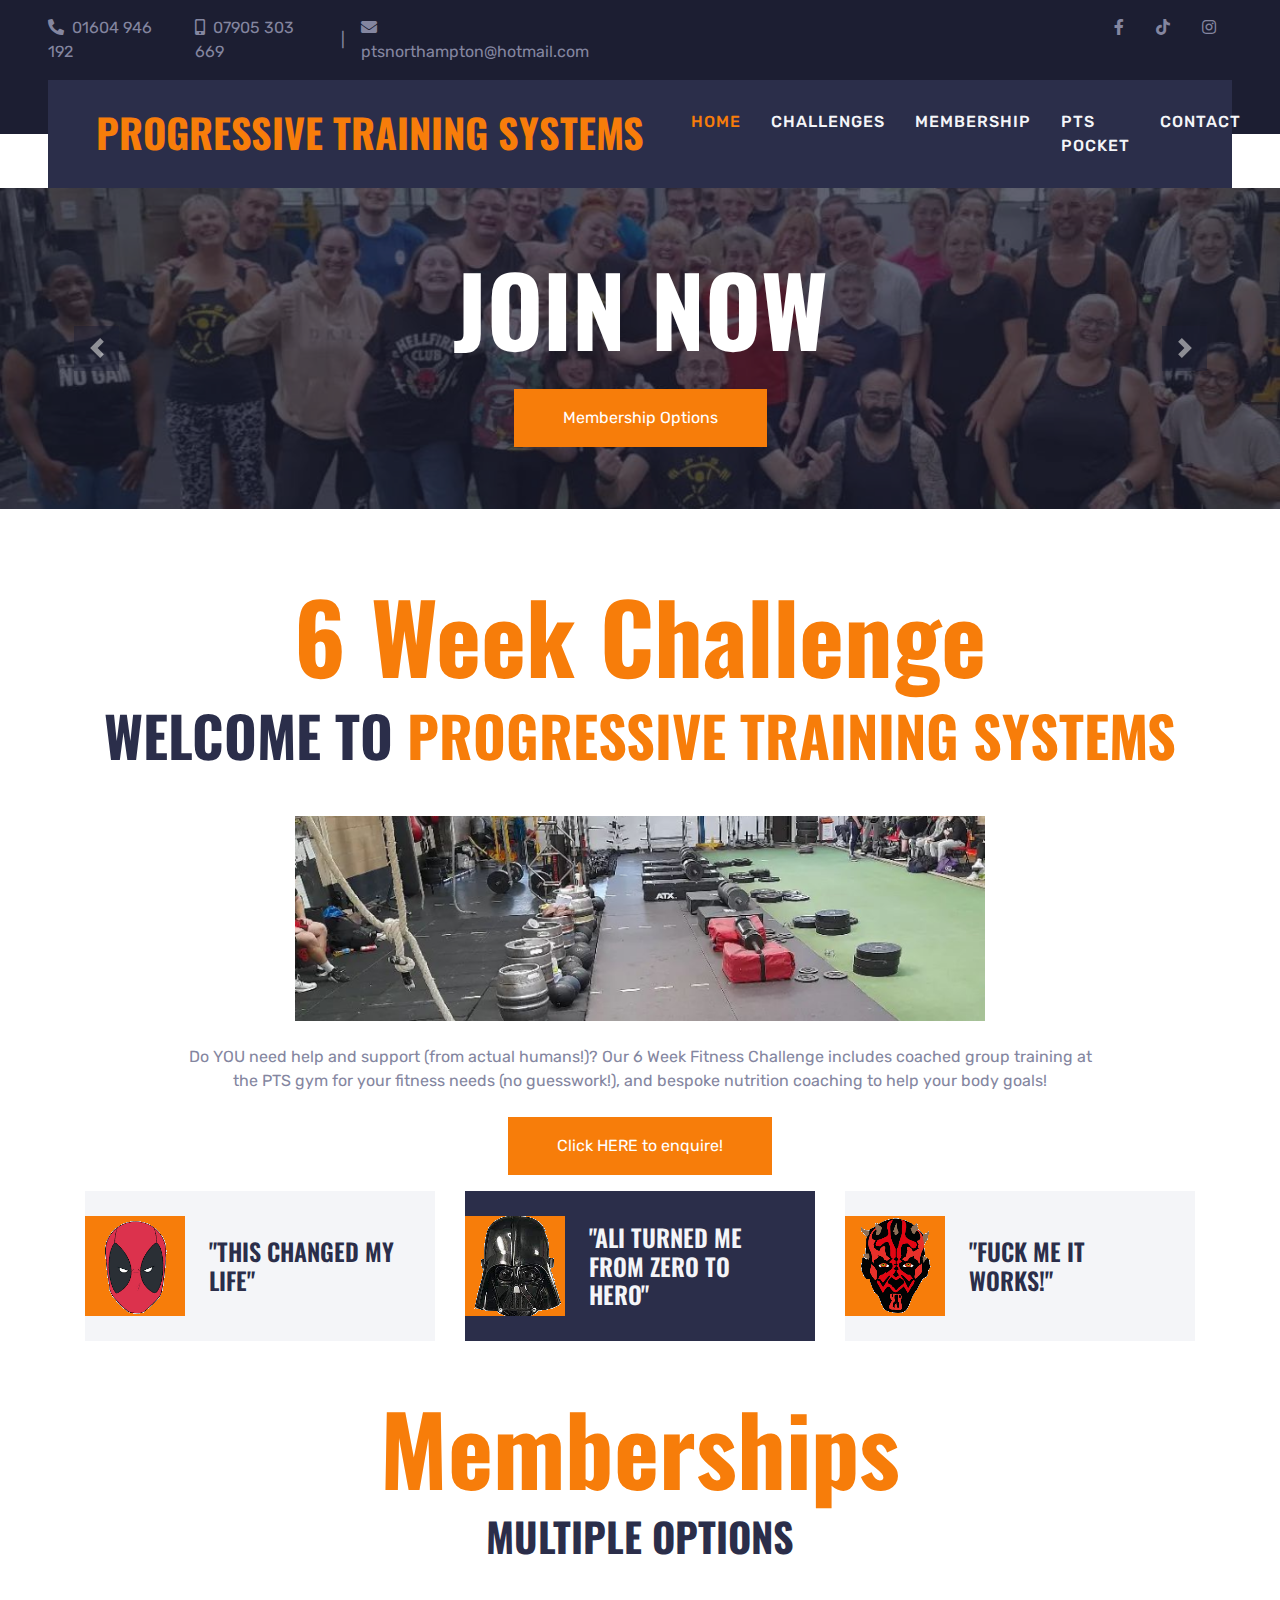
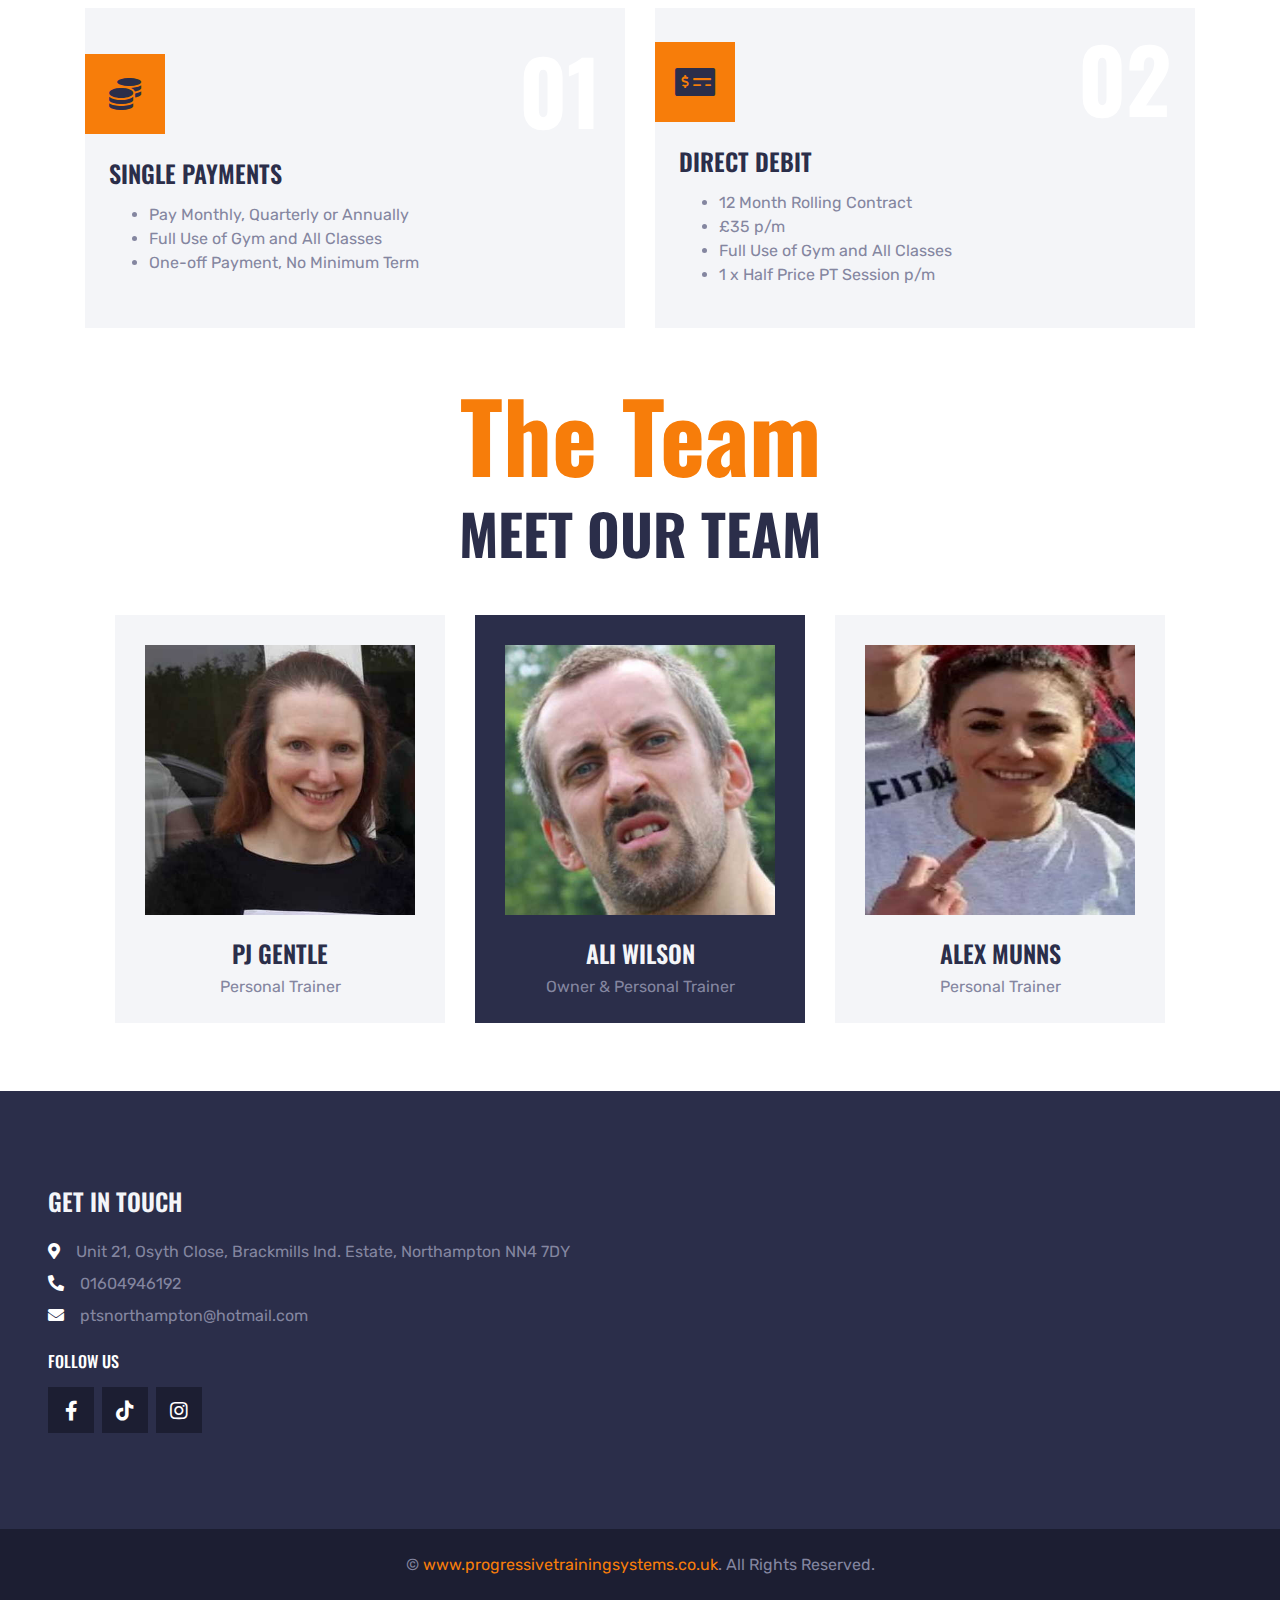
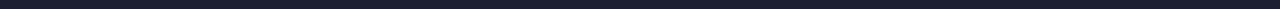
<file: PTS/index.html>
<!DOCTYPE html>
<html lang="en">

<head>
    <meta charset="utf-8">
    <title>PTS - Progressive Training Systems</title>
    <meta content="width=device-width, initial-scale=1.0" name="viewport">
    <meta content="PTS Progressive Training Systems" name="keywords">

    <!-- Favicon -->
    <link href="img/favicon.ico" rel="icon">

    <!-- Google Web Fonts -->
    <link rel="preconnect" href="https://fonts.gstatic.com">
    <link href="https://fonts.googleapis.com/css2?family=Oswald:wght@400;500;600;700&family=Rubik&display=swap" rel="stylesheet"> 

    <!-- Font Awesome -->
    <link href="https://cdnjs.cloudflare.com/ajax/libs/font-awesome/5.15.0/css/all.min.css" rel="stylesheet">

    <!-- Libraries Stylesheet -->
    <link href="lib/owlcarousel/assets/owl.carousel.min.css" rel="stylesheet">
    <link href="lib/tempusdominus/css/tempusdominus-bootstrap-4.min.css" rel="stylesheet" />

    <!-- Customized Bootstrap Stylesheet -->
    <link href="css/bootstrap.min.css" rel="stylesheet">

    <!-- Template Stylesheet -->
    <link href="css/style.css" rel="stylesheet">
</head>

<body>

    <!--DONE-->
    <!-- Topbar Start -->
    <div class="container-fluid bg-dark py-3 px-lg-5 d-none d-lg-block">
        <div class="row">
            <div class="col-md-6 text-center text-lg-left mb-2 mb-lg-0">
                <div class="d-inline-flex align-items-center">
                    <a class="text-body pr-3" href=""><i class="fa fa-phone-alt mr-2"></i>01604 946 192</a>
                    <a class="text-body pr-3" href=""><i class="fa fa-mobile-alt mr-2"></i>07905 303 669</a>
                    <span class="text-body">|</span>
                    <a class="text-body px-3" href=""><i class="fa fa-envelope mr-2"></i>ptsnorthampton@hotmail.com </a>
                </div>
            </div>
            <div class="col-md-6 text-center text-lg-right">
                <div class="d-inline-flex align-items-center">
                    <a class="text-body px-3" target="_blank" href="https://www.facebook.com/ProgressiveTrainingSystems">
                        <i class="fab fa-facebook-f"></i>
                    </a>
                    <!--<a class="text-body px-3" href="">
                        <i class="fab fa-twitter"></i>
                    </a>-->
                    <a class="text-body px-3" target="_blank" href="https://www.tiktok.com/@pts_gym_northampton">
                        <i class="fab fa-tiktok"></i>
                    </a>
                    <a class="text-body px-3"  target="_blank" href="https://www.instagram.com/ptsnorthampton">
                        <i class="fab fa-instagram"></i>
                    </a>
                    <!--<a class="text-body pl-3" href="">
                        <i class="fab fa-youtube"></i>
                    </a>-->
                </div>
            </div>
        </div>
    </div>
    <!-- Topbar End -->

    <!--DONE-->
    <!-- Navbar Start -->
    <div class="container-fluid position-relative nav-bar p-0">
        <div class="position-relative px-lg-5" style="z-index: 9;">
            <nav class="navbar navbar-expand-lg bg-secondary navbar-dark py-3 py-lg-0 pl-3 pl-lg-5">
                <a href="" class="navbar-brand">
                    <h1 class="text-uppercase text-primary mb-1">PROGRESSIVE TRAINING SYSTEMS</h1>
                </a>
                <button type="button" class="navbar-toggler" data-toggle="collapse" data-target="#navbarCollapse">
                    <span class="navbar-toggler-icon"></span>
                </button>
                <div class="collapse navbar-collapse justify-content-between px-3" id="navbarCollapse">
                    <div class="navbar-nav ml-auto py-0">
                        <a href="index.html" class="nav-item nav-link active">Home</a>
                        <a href="challenges.html" class="nav item nav-link">Challenges</a>
                        <a href="membership.html" class="nav-item nav-link">Membership</a>
                        <a href="ptspocket.html" class="nav-item nav-link">PTS Pocket</a>
                        <a href="contact.html" class="nav-item nav-link">Contact</a>
                    </div>
                </div>
            </nav>
        </div>
    </div>
    <!-- Navbar End -->

    <!--DONE-->
    <!-- Upper Carousel Start -->
    <div class="container-fluid p-0" style="margin-bottom: 60px;">
        <div id="header-carousel" class="carousel slide" data-ride="carousel">
            <div class="carousel-inner">
                <div class="carousel-item active">
                    <img class="w-100" src="img/carousel-1.jpg" alt="Image">
                    <div class="carousel-caption d-flex flex-column align-items-center justify-content-center">
                        <div class="p-3" style="max-width: 900px;">
                            <h1 class="display-1 text-white text-uppercase mb-md-3">Join Now</h1>
                            <a href="membership.html" class="btn btn-primary py-md-3 px-md-5 mt-2">Membership Options</a>
                        </div>
                    </div>
                </div>
                <div class="carousel-item">
                    <img class="w-100" src="img/carousel-2.jpg" alt="Image">
                    <div class="carousel-caption d-flex flex-column align-items-center justify-content-center">
                        <div class="p-3" style="max-width: 900px;">
                            <h1 class="display-1 text-white text-uppercase mb-md-3">Join Now</h1>
                            <a href="membership.html" class="btn btn-primary py-md-3 px-md-5 mt-2">Membership Options</a>
                        </div>
                    </div>
                </div>
            </div>
            <a class="carousel-control-prev" href="#header-carousel" data-slide="prev">
                <div class="btn btn-dark" style="width: 45px; height: 45px;">
                    <span class="carousel-control-prev-icon mb-n2"></span>
                </div>
            </a>
            <a class="carousel-control-next" href="#header-carousel" data-slide="next">
                <div class="btn btn-dark" style="width: 45px; height: 45px;">
                    <span class="carousel-control-next-icon mb-n2"></span>
                </div>
            </a>
        </div>
    </div>
    <!-- Carousel End -->

    <!--DONE-->
    <!-- 6 Week Challenge Overview Start -->
    <div class="container-fluid py-1">
        <div class="container pt-1 pb-1">
            <h1 class="display-1 text-primary text-center">6 Week Challenge</h1>
            <h1 class="display-4 text-uppercase text-center mb-5">Welcome To <span class="text-primary">Progressive Training Systems</span></h1>
            <div class="row justify-content-center">
                <div class="col-lg-10 text-center">
                    <img class="w-75 mb-4" src="img/about.png" alt="">
                    <p>Do YOU need help and support (from actual humans!)? Our 6 Week Fitness Challenge includes coached group training at the PTS gym for your fitness needs (no guesswork!), and bespoke nutrition coaching to help your body goals!</p>
                    <a href="#" class="btn btn-primary py-md-3 px-md-5 mt-2">Click HERE to enquire!</a>
                </div>
            </div>
            <div class="row mt-3">
                <div class="col-lg-4 mb-2">
                    <div class="d-flex align-items-center bg-light p-4 mb-4" style="height: 150px;">
                        <div class="d-flex align-items-center justify-content-center flex-shrink-0 bg-primary ml-n4 mr-4" style="width: 100px; height: 100px;">
                            <img class="fa fa-2x" src="img/challenge-test-2.png" alt="">
                        </div>
                        <h4 class="text-uppercase m-0">"This changed my life"</h4>
                    </div>
                </div>
                <div class="col-lg-4 mb-2">
                    <div class="d-flex align-items-center bg-secondary p-4 mb-4" style="height: 150px;">
                        <div class="d-flex align-items-center justify-content-center flex-shrink-0 bg-primary ml-n4 mr-4" style="width: 100px; height: 100px;">
                            <img class="fa fa-2x" src="img/challenge-test-3.png" alt="">
                        </div>
                        <h4 class="text-light text-uppercase m-0">"Ali turned me from zero to hero"</h4>
                    </div>
                </div>
                <div class="col-lg-4 mb-2">
                    <div class="d-flex align-items-center bg-light p-4 mb-4" style="height: 150px;">
                        <div class="d-flex align-items-center justify-content-center flex-shrink-0 bg-primary ml-n4 mr-4" style="width: 100px; height: 100px;">
                            <!--<i class="fa fa-2x fa-map-marker-alt text-secondary"></i>-->
                            <img class="fa fa-2x" src="img/challenge-test-1.png" alt="">
                        </div>
                        <h4 class="text-uppercase m-0">"Fuck me it works!"</h4>
                    </div>
                </div>
            </div>
        </div>
    </div>
    <!-- 6 Week Challenge Overview End -->
    
  <!--DONE-->
    <!-- Membership Overview Start -->
    <div class="container-fluid py-1">
        <div class="container pt-1 pb-1">
            <h1 class="display-1 text-primary text-center">Memberships</h1>
            <h1 class="display-6 text-uppercase text-center mb-5">Multiple Options</h1>
            
            <div class="row">
                <div class="col-lg-6 col-md-6 mb-2">
                    <div class="service-item d-flex flex-column justify-content-center px-4 mb-4">
                        <div class="d-flex align-items-center justify-content-between mb-3">
                            <div class="d-flex align-items-center justify-content-center bg-primary ml-n4" style="width: 80px; height: 80px;">
                                <i class="fa fa-2x fa-coins text-secondary"></i>
                            </div>
                            <h1 class="display-2 text-white mt-n2 m-0">01</h1>
                        </div>
                        <h4 class="text-uppercase mb-3">Single Payments</h4>
                        <ul>
                            <li class="m-0">Pay Monthly, Quarterly or Annually</li>
                            <li class="m-0">Full Use of Gym and All Classes</li>
                            <li class="m-0">One-off Payment, No Minimum Term</li>
                        </ul>
                    </div>
                </div>
                <div class="col-lg-6 col-md-6 mb-2">
                    <div class="service-item d-flex flex-column justify-content-center px-4 mb-4">
                        <div class="d-flex align-items-center justify-content-between mb-3">
                            <div class="d-flex align-items-center justify-content-center bg-primary ml-n4" style="width: 80px; height: 80px;">
                                <i class="fa fa-2x fa-money-check-alt text-secondary"></i>
                            </div>
                            <h1 class="display-2 text-white mt-n2 m-0">02</h1>
                        </div>
                        <h4 class="text-uppercase mb-3">Direct Debit</h4>
                        <ul>
                            <li class="m-0">12 Month Rolling Contract</li>
                            <li class="m-0">£35 p/m</li>
                            <li class="m-0">Full Use of Gym and All Classes</li>
                            <li class="m-0">1 x Half Price PT Session p/m</li>
                        </ul>
                    </div>
                </div>
            </div>
        </div>
    </div>
    <!-- Membership Overview End -->

    <!--DONE-->
    <!-- Team Overview Start -->
    <div class="container-fluid py-1">
        <div class="container py-1">
            <h1 class="display-1 text-primary text-center">The Team</h1>
            <h1 class="display-4 text-uppercase text-center mb-5">Meet Our Team</h1>
            <div class="owl-carousel team-carousel position-relative" style="padding: 0 30px;">
                <div class="team-item">
                    <img class="img-fluid w-100" src="img/team-1.jpg" alt="">
                    <div class="position-relative py-4">
                        <h4 class="text-uppercase">Ali Wilson</h4>
                        <p class="m-0">Owner & Personal Trainer </p>
                        <div class="team-social position-absolute w-100 h-100 d-flex align-items-center justify-content-center">
                            <a class="btn btn-lg btn-primary btn-lg-square mx-1" href="#"><i class="fab fa-twitter"></i></a>
                            <a class="btn btn-lg btn-primary btn-lg-square mx-1" href="#"><i class="fab fa-facebook-f"></i></a>
                            <a class="btn btn-lg btn-primary btn-lg-square mx-1" href="#"><i class="fab fa-linkedin-in"></i></a>
                        </div>
                    </div>
                </div>
                <div class="team-item">
                    <img class="img-fluid w-100" src="img/team-2.jpg" alt="">
                    <div class="position-relative py-4">
                        <h4 class="text-uppercase">Alex Munns</h4>
                        <p class="m-0">Personal Trainer</p>
                        <div class="team-social position-absolute w-100 h-100 d-flex align-items-center justify-content-center">
                            <a class="btn btn-lg btn-primary btn-lg-square mx-1" href="#"><i class="fab fa-twitter"></i></a>
                            <a class="btn btn-lg btn-primary btn-lg-square mx-1" href="#"><i class="fab fa-facebook-f"></i></a>
                            <a class="btn btn-lg btn-primary btn-lg-square mx-1" href="#"><i class="fab fa-linkedin-in"></i></a>
                        </div>
                    </div>
                </div>
                <div class="team-item">
                    <img class="img-fluid w-100" src="img/team-3.jpg" alt="">
                    <div class="position-relative py-4">
                        <h4 class="text-uppercase">PJ Gentle</h4>
                        <p class="m-0">Personal Trainer</p>
                        <div class="team-social position-absolute w-100 h-100 d-flex align-items-center justify-content-center">
                            <a class="btn btn-lg btn-primary btn-lg-square mx-1" href="#"><i class="fab fa-twitter"></i></a>
                            <a class="btn btn-lg btn-primary btn-lg-square mx-1" href="#"><i class="fab fa-facebook-f"></i></a>
                            <a class="btn btn-lg btn-primary btn-lg-square mx-1" href="#"><i class="fab fa-linkedin-in"></i></a>
                        </div>
                    </div>
                </div>
            </div>
        </div>
    </div>
    <!-- Team Overview End -->


    <!-- Footer Start -->
    <div class="container-fluid bg-secondary py-5 px-sm-3 px-md-5" style="margin-top: 60px;">
        <div class="row pt-5">
            <div class="col-lg-6 col-md-6 mb-5">
                <h4 class="text-uppercase text-light mb-4">Get In Touch</h4>
                <p class="mb-2"><i class="fa fa-map-marker-alt text-white mr-3"></i>Unit 21, Osyth Close, Brackmills Ind. Estate, Northampton NN4 7DY</p>
                <p class="mb-2"><i class="fa fa-phone-alt text-white mr-3"></i>01604946192</p>
                <p><i class="fa fa-envelope text-white mr-3"></i>ptsnorthampton@hotmail.com</p>
                <h6 class="text-uppercase text-white py-2">Follow Us</h6>
                <div class="d-flex justify-content-start">
                    <a class="btn btn-lg btn-dark btn-lg-square mr-2" target="_blank" href="https://www.facebook.com/ProgressiveTrainingSystems"><i class="fab fa-facebook-f"></i></a>
                    <a class="btn btn-lg btn-dark btn-lg-square mr-2" target="_blank" href="https://www.tiktok.com/@pts_gym_northampton"><i class="fab fa-tiktok"></i></a>
                    <a class="btn btn-lg btn-dark btn-lg-square" target="_blank" href="https://www.instagram.com/ptsnorthampton"><i class="fab fa-instagram"></i></a>
                </div>
            </div>
        </div>
    </div>
    <div class="container-fluid bg-dark py-4 px-sm-3 px-md-5">
        <p class="mb-2 text-center text-body">&copy; <a href="#">www.progressivetrainingsystems.co.uk</a>. All Rights Reserved.</p>
    </div>
    <!-- Footer End -->

    <!-- Back to Top -->
    <a href="#" class="btn btn-lg btn-primary btn-lg-square back-to-top"><i class="fa fa-angle-double-up"></i></a>

    <!-- JavaScript Libraries -->
    <script src="https://code.jquery.com/jquery-3.4.1.min.js"></script>
    <script src="https://stackpath.bootstrapcdn.com/bootstrap/4.4.1/js/bootstrap.bundle.min.js"></script>
    <script src="lib/easing/easing.min.js"></script>
    <script src="lib/waypoints/waypoints.min.js"></script>
    <script src="lib/owlcarousel/owl.carousel.min.js"></script>
    <script src="lib/tempusdominus/js/moment.min.js"></script>
    <script src="lib/tempusdominus/js/moment-timezone.min.js"></script>
    <script src="lib/tempusdominus/js/tempusdominus-bootstrap-4.min.js"></script>

    <!-- Template Javascript -->
    <script src="js/main.js"></script>
</body>

</html>
</file>
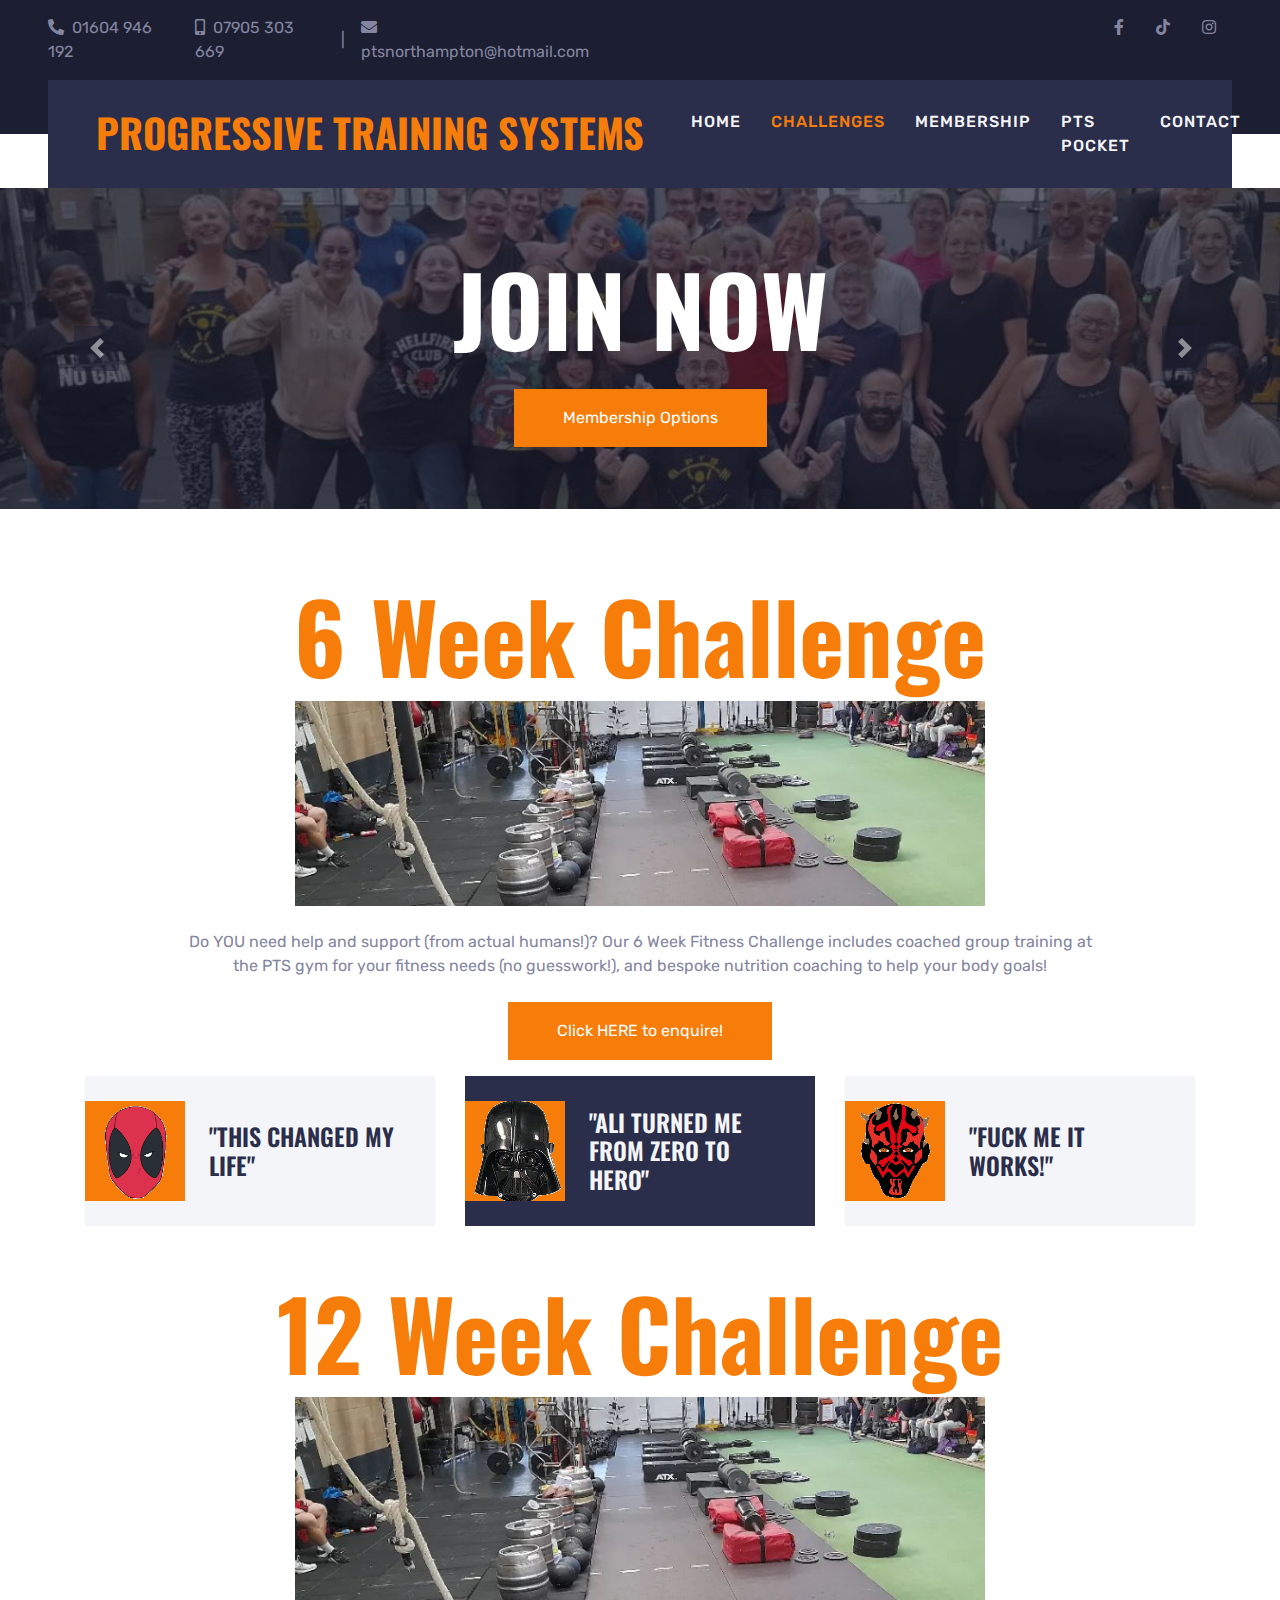
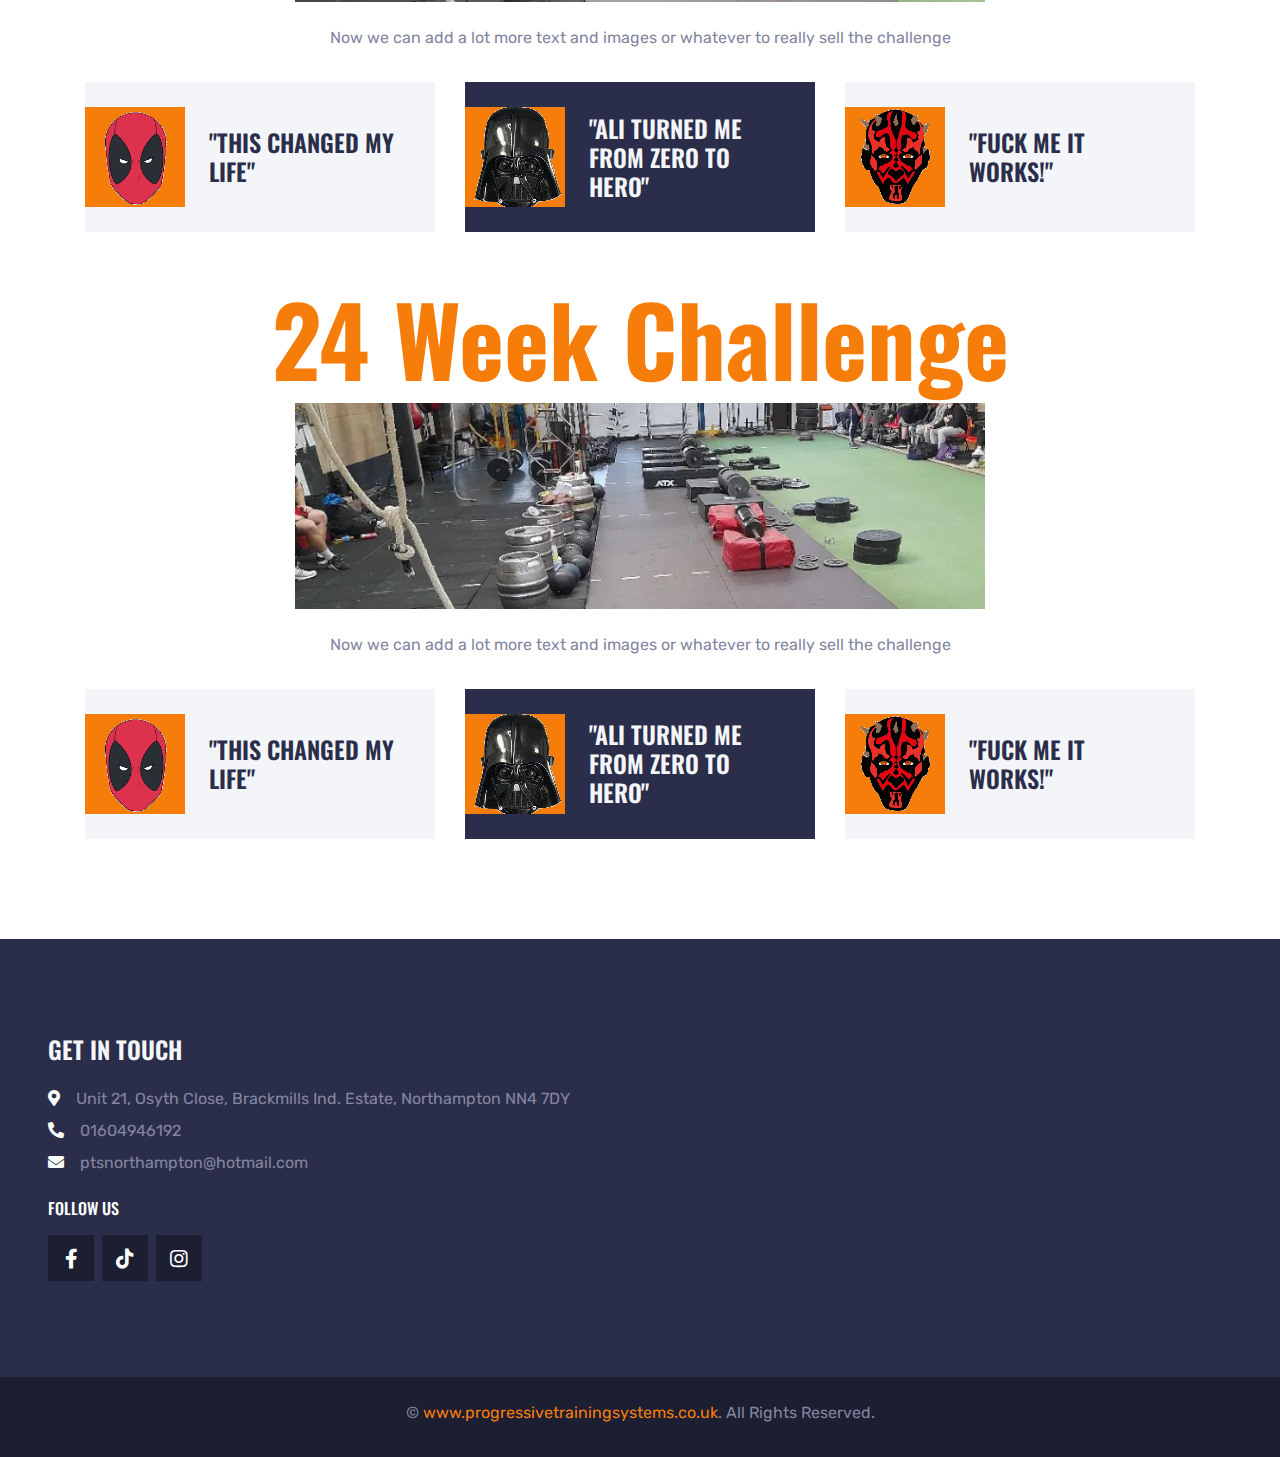
<file: PTS/challenges.html>
<!DOCTYPE html>
<html lang="en">

    <head>
        <meta charset="utf-8">
        <title>PTS - Progressive Training Systems</title>
        <meta content="width=device-width, initial-scale=1.0" name="viewport">
        <meta content="PTS Progressive Training Systems" name="keywords">
    
        <!-- Favicon -->
        <link href="img/favicon.ico" rel="icon">
    
        <!-- Google Web Fonts -->
        <link rel="preconnect" href="https://fonts.gstatic.com">
        <link href="https://fonts.googleapis.com/css2?family=Oswald:wght@400;500;600;700&family=Rubik&display=swap" rel="stylesheet"> 
    
        <!-- Font Awesome -->
        <link href="https://cdnjs.cloudflare.com/ajax/libs/font-awesome/5.15.0/css/all.min.css" rel="stylesheet">
    
        <!-- Libraries Stylesheet -->
        <link href="lib/owlcarousel/assets/owl.carousel.min.css" rel="stylesheet">
        <link href="lib/tempusdominus/css/tempusdominus-bootstrap-4.min.css" rel="stylesheet" />
    
        <!-- Customized Bootstrap Stylesheet -->
        <link href="css/bootstrap.min.css" rel="stylesheet">
    
        <!-- Template Stylesheet -->
        <link href="css/style.css" rel="stylesheet">
    </head>

<body>

    <!--DONE-->
    <!-- Topbar Start -->
    <div class="container-fluid bg-dark py-3 px-lg-5 d-none d-lg-block">
        <div class="row">
            <div class="col-md-6 text-center text-lg-left mb-2 mb-lg-0">
                <div class="d-inline-flex align-items-center">
                    <a class="text-body pr-3" href=""><i class="fa fa-phone-alt mr-2"></i>01604 946 192</a>
                    <a class="text-body pr-3" href=""><i class="fa fa-mobile-alt mr-2"></i>07905 303 669</a>
                    <span class="text-body">|</span>
                    <a class="text-body px-3" href=""><i class="fa fa-envelope mr-2"></i>ptsnorthampton@hotmail.com </a>
                </div>
            </div>
            <div class="col-md-6 text-center text-lg-right">
                <div class="d-inline-flex align-items-center">
                    <a class="text-body px-3" target="_blank" href="https://www.facebook.com/ProgressiveTrainingSystems">
                        <i class="fab fa-facebook-f"></i>
                    </a>
                    <!--<a class="text-body px-3" href="">
                        <i class="fab fa-twitter"></i>
                    </a>-->
                    <a class="text-body px-3" target="_blank" href="https://www.tiktok.com/@pts_gym_northampton">
                        <i class="fab fa-tiktok"></i>
                    </a>
                    <a class="text-body px-3"  target="_blank" href="https://www.instagram.com/ptsnorthampton">
                        <i class="fab fa-instagram"></i>
                    </a>
                    <!--<a class="text-body pl-3" href="">
                        <i class="fab fa-youtube"></i>
                    </a>-->
                </div>
            </div>
        </div>
    </div>
    <!-- Topbar End -->

    <!--DONE-->
    <!-- Navbar Start -->
    <div class="container-fluid position-relative nav-bar p-0">
        <div class="position-relative px-lg-5" style="z-index: 9;">
            <nav class="navbar navbar-expand-lg bg-secondary navbar-dark py-3 py-lg-0 pl-3 pl-lg-5">
                <a href="" class="navbar-brand">
                    <h1 class="text-uppercase text-primary mb-1">PROGRESSIVE TRAINING SYSTEMS</h1>
                </a>
                <button type="button" class="navbar-toggler" data-toggle="collapse" data-target="#navbarCollapse">
                    <span class="navbar-toggler-icon"></span>
                </button>
                <div class="collapse navbar-collapse justify-content-between px-3" id="navbarCollapse">
                    <div class="navbar-nav ml-auto py-0">
                        <a href="index.html" class="nav-item nav-link">Home</a>
                        <a href="challenges.html" class="nav item nav-link active">Challenges</a>
                        <a href="membership.html" class="nav-item nav-link">Membership</a>
                        <a href="ptspocket.html" class="nav-item nav-link">PTS Pocket</a>
                        <a href="contact.html" class="nav-item nav-link">Contact</a>
                    </div>
                </div>
            </nav>
        </div>
    </div>
    <!-- Navbar End -->

    <!--DONE-->
    <!-- Upper Carousel Start -->
    <div class="container-fluid p-0" style="margin-bottom: 60px;">
        <div id="header-carousel" class="carousel slide" data-ride="carousel">
            <div class="carousel-inner">
                <div class="carousel-item active">
                    <img class="w-100" src="img/carousel-1.jpg" alt="Image">
                    <div class="carousel-caption d-flex flex-column align-items-center justify-content-center">
                        <div class="p-3" style="max-width: 900px;">
                            <h1 class="display-1 text-white text-uppercase mb-md-3">Join Now</h1>
                            <a href="membership.html" class="btn btn-primary py-md-3 px-md-5 mt-2">Membership Options</a>
                        </div>
                    </div>
                </div>
                <div class="carousel-item">
                    <img class="w-100" src="img/carousel-2.jpg" alt="Image">
                    <div class="carousel-caption d-flex flex-column align-items-center justify-content-center">
                        <div class="p-3" style="max-width: 900px;">
                            <h1 class="display-1 text-white text-uppercase mb-md-3">Join Now</h1>
                            <a href="membership.html" class="btn btn-primary py-md-3 px-md-5 mt-2">Membership Options</a>
                        </div>
                    </div>
                </div>
            </div>
            <a class="carousel-control-prev" href="#header-carousel" data-slide="prev">
                <div class="btn btn-dark" style="width: 45px; height: 45px;">
                    <span class="carousel-control-prev-icon mb-n2"></span>
                </div>
            </a>
            <a class="carousel-control-next" href="#header-carousel" data-slide="next">
                <div class="btn btn-dark" style="width: 45px; height: 45px;">
                    <span class="carousel-control-next-icon mb-n2"></span>
                </div>
            </a>
        </div>
    </div>
    <!-- Carousel End -->

    <!--DONE-->
    <!-- 6 Week Challenge Overview Start -->
    <div class="container-fluid py-1">
        <div class="container pt-1 pb-1">
            <h1 class="display-1 text-primary text-center">6 Week Challenge</h1>
            <div class="row justify-content-center">
                <div class="col-lg-10 text-center">
                    <img class="w-75 mb-4" src="img/about.png" alt="">
                    <p>Do YOU need help and support (from actual humans!)? Our 6 Week Fitness Challenge includes coached group training at the PTS gym for your fitness needs (no guesswork!), and bespoke nutrition coaching to help your body goals!</p>
                    <a href="#" class="btn btn-primary py-md-3 px-md-5 mt-2">Click HERE to enquire!</a>
                </div>
            </div>
            <div class="row mt-3">
                <div class="col-lg-4 mb-2">
                    <div class="d-flex align-items-center bg-light p-4 mb-4" style="height: 150px;">
                        <div class="d-flex align-items-center justify-content-center flex-shrink-0 bg-primary ml-n4 mr-4" style="width: 100px; height: 100px;">
                            <img class="fa fa-2x" src="img/challenge-test-2.png" alt="">
                        </div>
                        <h4 class="text-uppercase m-0">"This changed my life"</h4>
                    </div>
                </div>
                <div class="col-lg-4 mb-2">
                    <div class="d-flex align-items-center bg-secondary p-4 mb-4" style="height: 150px;">
                        <div class="d-flex align-items-center justify-content-center flex-shrink-0 bg-primary ml-n4 mr-4" style="width: 100px; height: 100px;">
                            <img class="fa fa-2x" src="img/challenge-test-3.png" alt="">
                        </div>
                        <h4 class="text-light text-uppercase m-0">"Ali turned me from zero to hero"</h4>
                    </div>
                </div>
                <div class="col-lg-4 mb-2">
                    <div class="d-flex align-items-center bg-light p-4 mb-4" style="height: 150px;">
                        <div class="d-flex align-items-center justify-content-center flex-shrink-0 bg-primary ml-n4 mr-4" style="width: 100px; height: 100px;">
                            <!--<i class="fa fa-2x fa-map-marker-alt text-secondary"></i>-->
                            <img class="fa fa-2x" src="img/challenge-test-1.png" alt="">
                        </div>
                        <h4 class="text-uppercase m-0">"Fuck me it works!"</h4>
                    </div>
                </div>
            </div>
        </div>
    </div>
    <!-- 6 Week Challenge Overview End -->

    <!--DONE-->
    <!-- 12 Week Challenge Overview Start -->
    <div class="container-fluid py-1">
        <div class="container pt-1 pb-1">
            <h1 class="display-1 text-primary text-center">12 Week Challenge</h1>
            <div class="row justify-content-center">
                <div class="col-lg-10 text-center">
                    <img class="w-75 mb-4" src="img/about.png" alt="">
                    <p>Now we can add a lot more text and images or whatever to really sell the challenge</p>
                </div>
            </div>
            <div class="row mt-3">
                <div class="col-lg-4 mb-2">
                    <div class="d-flex align-items-center bg-light p-4 mb-4" style="height: 150px;">
                        <div class="d-flex align-items-center justify-content-center flex-shrink-0 bg-primary ml-n4 mr-4" style="width: 100px; height: 100px;">
                            <img class="fa fa-2x" src="img/challenge-test-2.png" alt="">
                        </div>
                        <h4 class="text-uppercase m-0">"This changed my life"</h4>
                    </div>
                </div>
                <div class="col-lg-4 mb-2">
                    <div class="d-flex align-items-center bg-secondary p-4 mb-4" style="height: 150px;">
                        <div class="d-flex align-items-center justify-content-center flex-shrink-0 bg-primary ml-n4 mr-4" style="width: 100px; height: 100px;">
                            <img class="fa fa-2x" src="img/challenge-test-3.png" alt="">
                        </div>
                        <h4 class="text-light text-uppercase m-0">"Ali turned me from zero to hero"</h4>
                    </div>
                </div>
                <div class="col-lg-4 mb-2">
                    <div class="d-flex align-items-center bg-light p-4 mb-4" style="height: 150px;">
                        <div class="d-flex align-items-center justify-content-center flex-shrink-0 bg-primary ml-n4 mr-4" style="width: 100px; height: 100px;">
                            <!--<i class="fa fa-2x fa-map-marker-alt text-secondary"></i>-->
                            <img class="fa fa-2x" src="img/challenge-test-1.png" alt="">
                        </div>
                        <h4 class="text-uppercase m-0">"Fuck me it works!"</h4>
                    </div>
                </div>
            </div>
        </div>
    </div>
    <!-- 12 Week Challenge Overview End -->

    <!--DONE-->
    <!-- 24 Week Challenge Overview Start -->
    <div class="container-fluid py-1">
        <div class="container pt-1 pb-1">
            <h1 class="display-1 text-primary text-center">24 Week Challenge</h1>
            <div class="row justify-content-center">
                <div class="col-lg-10 text-center">
                    <img class="w-75 mb-4" src="img/about.png" alt="">
                    <p>Now we can add a lot more text and images or whatever to really sell the challenge</p>
                </div>
            </div>
            <div class="row mt-3">
                <div class="col-lg-4 mb-2">
                    <div class="d-flex align-items-center bg-light p-4 mb-4" style="height: 150px;">
                        <div class="d-flex align-items-center justify-content-center flex-shrink-0 bg-primary ml-n4 mr-4" style="width: 100px; height: 100px;">
                            <img class="fa fa-2x" src="img/challenge-test-2.png" alt="">
                        </div>
                        <h4 class="text-uppercase m-0">"This changed my life"</h4>
                    </div>
                </div>
                <div class="col-lg-4 mb-2">
                    <div class="d-flex align-items-center bg-secondary p-4 mb-4" style="height: 150px;">
                        <div class="d-flex align-items-center justify-content-center flex-shrink-0 bg-primary ml-n4 mr-4" style="width: 100px; height: 100px;">
                            <img class="fa fa-2x" src="img/challenge-test-3.png" alt="">
                        </div>
                        <h4 class="text-light text-uppercase m-0">"Ali turned me from zero to hero"</h4>
                    </div>
                </div>
                <div class="col-lg-4 mb-2">
                    <div class="d-flex align-items-center bg-light p-4 mb-4" style="height: 150px;">
                        <div class="d-flex align-items-center justify-content-center flex-shrink-0 bg-primary ml-n4 mr-4" style="width: 100px; height: 100px;">
                            <!--<i class="fa fa-2x fa-map-marker-alt text-secondary"></i>-->
                            <img class="fa fa-2x" src="img/challenge-test-1.png" alt="">
                        </div>
                        <h4 class="text-uppercase m-0">"Fuck me it works!"</h4>
                    </div>
                </div>
            </div>
        </div>
    </div>
    <!-- 24 Week Challenge Overview End -->

  <!-- Footer Start -->
  <div class="container-fluid bg-secondary py-5 px-sm-3 px-md-5" style="margin-top: 60px;">
    <div class="row pt-5">
        <div class="col-lg-6 col-md-6 mb-5">
            <h4 class="text-uppercase text-light mb-4">Get In Touch</h4>
            <p class="mb-2"><i class="fa fa-map-marker-alt text-white mr-3"></i>Unit 21, Osyth Close, Brackmills Ind. Estate, Northampton NN4 7DY</p>
            <p class="mb-2"><i class="fa fa-phone-alt text-white mr-3"></i>01604946192</p>
            <p><i class="fa fa-envelope text-white mr-3"></i>ptsnorthampton@hotmail.com</p>
            <h6 class="text-uppercase text-white py-2">Follow Us</h6>
            <div class="d-flex justify-content-start">
                <a class="btn btn-lg btn-dark btn-lg-square mr-2" target="_blank" href="https://www.facebook.com/ProgressiveTrainingSystems"><i class="fab fa-facebook-f"></i></a>
                <a class="btn btn-lg btn-dark btn-lg-square mr-2" target="_blank" href="https://www.tiktok.com/@pts_gym_northampton"><i class="fab fa-tiktok"></i></a>
                <a class="btn btn-lg btn-dark btn-lg-square" target="_blank" href="https://www.instagram.com/ptsnorthampton"><i class="fab fa-instagram"></i></a>
            </div>
        </div>
    </div>
</div>
<div class="container-fluid bg-dark py-4 px-sm-3 px-md-5">
    <p class="mb-2 text-center text-body">&copy; <a href="#">www.progressivetrainingsystems.co.uk</a>. All Rights Reserved.</p>
</div>
<!-- Footer End -->


    <!-- Back to Top -->
    <a href="#" class="btn btn-lg btn-primary btn-lg-square back-to-top"><i class="fa fa-angle-double-up"></i></a>


    <!-- JavaScript Libraries -->
    <script src="https://code.jquery.com/jquery-3.4.1.min.js"></script>
    <script src="https://stackpath.bootstrapcdn.com/bootstrap/4.4.1/js/bootstrap.bundle.min.js"></script>
    <script src="lib/easing/easing.min.js"></script>
    <script src="lib/waypoints/waypoints.min.js"></script>
    <script src="lib/owlcarousel/owl.carousel.min.js"></script>
    <script src="lib/tempusdominus/js/moment.min.js"></script>
    <script src="lib/tempusdominus/js/moment-timezone.min.js"></script>
    <script src="lib/tempusdominus/js/tempusdominus-bootstrap-4.min.js"></script>

    <!-- Template Javascript -->
    <script src="js/main.js"></script>
</body>

</html>
</file>
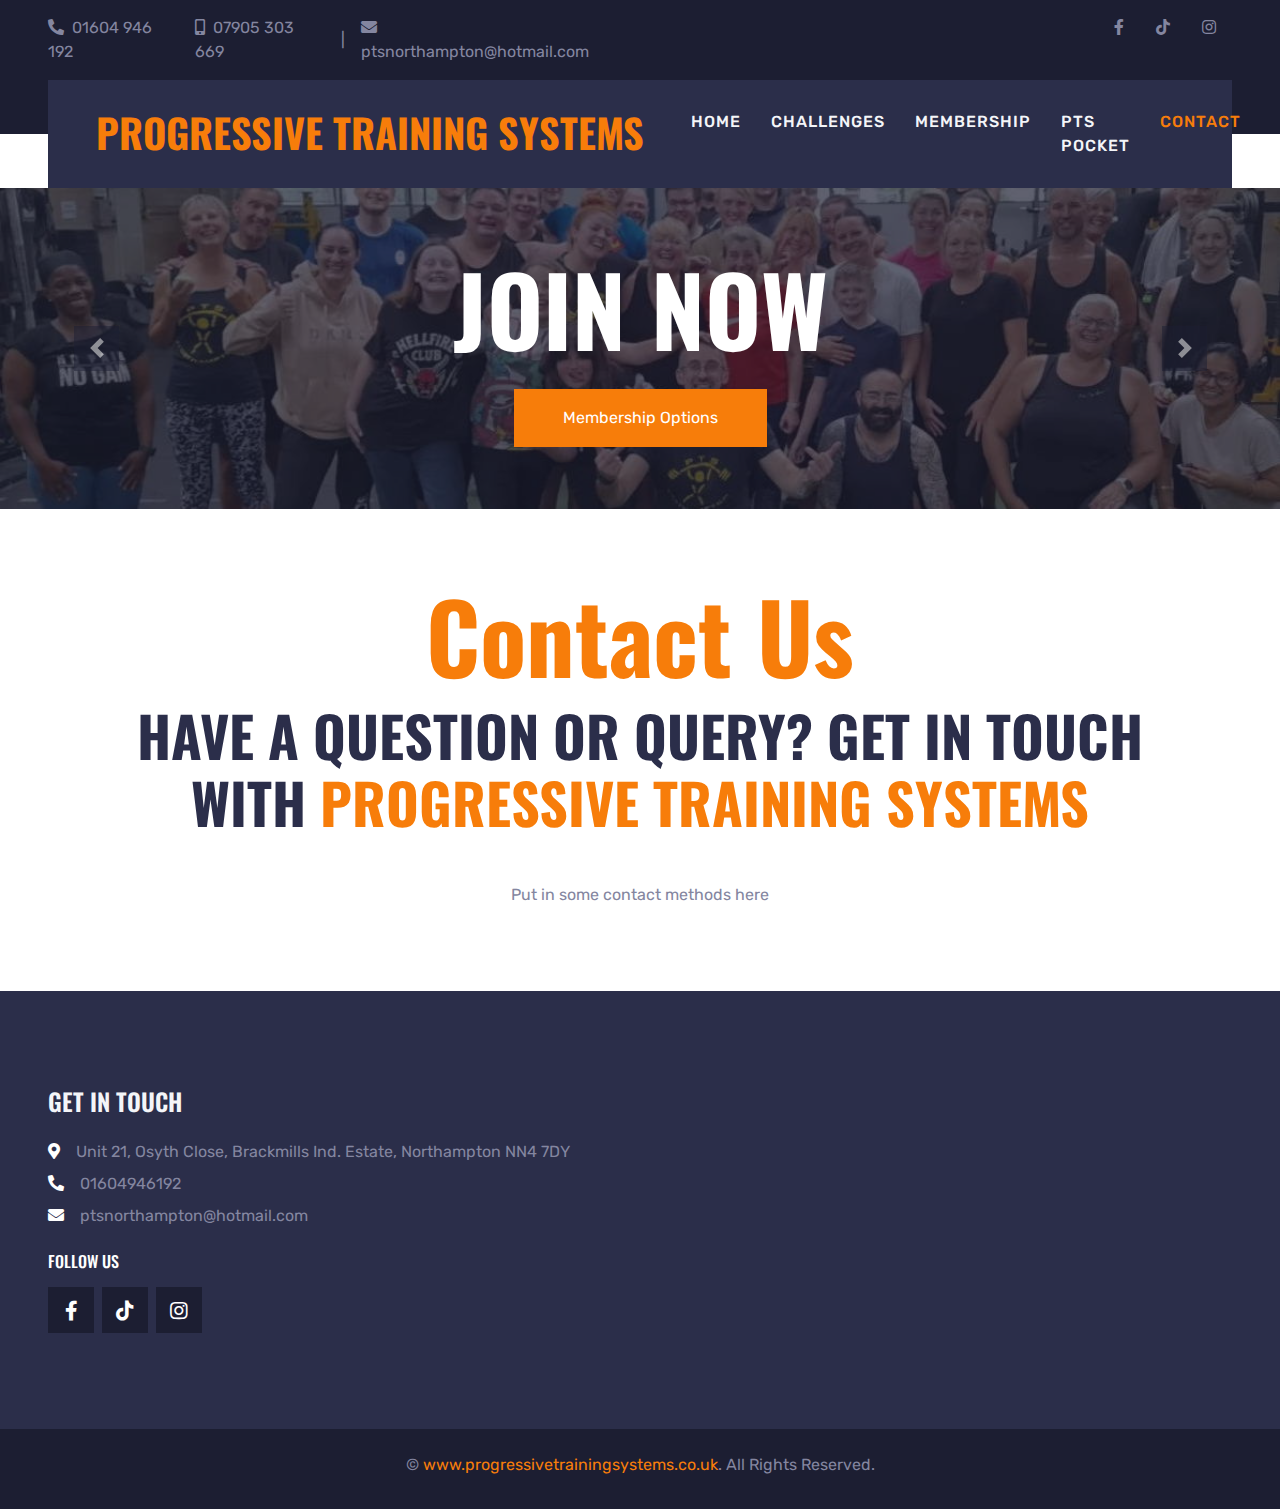
<file: PTS/contact.html>
<!DOCTYPE html>
<html lang="en">

    <head>
        <meta charset="utf-8">
        <title>PTS - Progressive Training Systems</title>
        <meta content="width=device-width, initial-scale=1.0" name="viewport">
        <meta content="PTS Progressive Training Systems" name="keywords">
    
        <!-- Favicon -->
        <link href="img/favicon.ico" rel="icon">
    
        <!-- Google Web Fonts -->
        <link rel="preconnect" href="https://fonts.gstatic.com">
        <link href="https://fonts.googleapis.com/css2?family=Oswald:wght@400;500;600;700&family=Rubik&display=swap" rel="stylesheet"> 
    
        <!-- Font Awesome -->
        <link href="https://cdnjs.cloudflare.com/ajax/libs/font-awesome/5.15.0/css/all.min.css" rel="stylesheet">
    
        <!-- Libraries Stylesheet -->
        <link href="lib/owlcarousel/assets/owl.carousel.min.css" rel="stylesheet">
        <link href="lib/tempusdominus/css/tempusdominus-bootstrap-4.min.css" rel="stylesheet" />
    
        <!-- Customized Bootstrap Stylesheet -->
        <link href="css/bootstrap.min.css" rel="stylesheet">
    
        <!-- Template Stylesheet -->
        <link href="css/style.css" rel="stylesheet">
    </head>
    
    <body>
    
        <!--DONE-->
        <!-- Topbar Start -->
        <div class="container-fluid bg-dark py-3 px-lg-5 d-none d-lg-block">
            <div class="row">
                <div class="col-md-6 text-center text-lg-left mb-2 mb-lg-0">
                    <div class="d-inline-flex align-items-center">
                        <a class="text-body pr-3" href=""><i class="fa fa-phone-alt mr-2"></i>01604 946 192</a>
                        <a class="text-body pr-3" href=""><i class="fa fa-mobile-alt mr-2"></i>07905 303 669</a>
                        <span class="text-body">|</span>
                        <a class="text-body px-3" href=""><i class="fa fa-envelope mr-2"></i>ptsnorthampton@hotmail.com </a>
                    </div>
                </div>
                <div class="col-md-6 text-center text-lg-right">
                    <div class="d-inline-flex align-items-center">
                        <a class="text-body px-3" target="_blank" href="https://www.facebook.com/ProgressiveTrainingSystems">
                            <i class="fab fa-facebook-f"></i>
                        </a>
                        <!--<a class="text-body px-3" href="">
                            <i class="fab fa-twitter"></i>
                        </a>-->
                        <a class="text-body px-3" target="_blank" href="https://www.tiktok.com/@pts_gym_northampton">
                            <i class="fab fa-tiktok"></i>
                        </a>
                        <a class="text-body px-3"  target="_blank" href="https://www.instagram.com/ptsnorthampton">
                            <i class="fab fa-instagram"></i>
                        </a>
                        <!--<a class="text-body pl-3" href="">
                            <i class="fab fa-youtube"></i>
                        </a>-->
                    </div>
                </div>
            </div>
        </div>
        <!-- Topbar End -->
    
        <!--DONE-->
        <!-- Navbar Start -->
        <div class="container-fluid position-relative nav-bar p-0">
            <div class="position-relative px-lg-5" style="z-index: 9;">
                <nav class="navbar navbar-expand-lg bg-secondary navbar-dark py-3 py-lg-0 pl-3 pl-lg-5">
                    <a href="" class="navbar-brand">
                        <h1 class="text-uppercase text-primary mb-1">PROGRESSIVE TRAINING SYSTEMS</h1>
                    </a>
                    <button type="button" class="navbar-toggler" data-toggle="collapse" data-target="#navbarCollapse">
                        <span class="navbar-toggler-icon"></span>
                    </button>
                    <div class="collapse navbar-collapse justify-content-between px-3" id="navbarCollapse">
                        <div class="navbar-nav ml-auto py-0">
                            <a href="index.html" class="nav-item nav-link">Home</a>
                            <a href="challenges.html" class="nav item nav-link">Challenges</a>
                            <a href="membership.html" class="nav-item nav-link">Membership</a>
                            <a href="ptspocket.html" class="nav-item nav-link">PTS Pocket</a>
                            <a href="contact.html" class="nav-item nav-link active">Contact</a>
                        </div>
                    </div>
                </nav>
            </div>
        </div>
        <!-- Navbar End -->
    
        <!--DONE-->
        <!-- Upper Carousel Start -->
        <div class="container-fluid p-0" style="margin-bottom: 60px;">
            <div id="header-carousel" class="carousel slide" data-ride="carousel">
                <div class="carousel-inner">
                    <div class="carousel-item active">
                        <img class="w-100" src="img/carousel-1.jpg" alt="Image">
                        <div class="carousel-caption d-flex flex-column align-items-center justify-content-center">
                            <div class="p-3" style="max-width: 900px;">
                                <h1 class="display-1 text-white text-uppercase mb-md-3">Join Now</h1>
                                <a href="membership.html" class="btn btn-primary py-md-3 px-md-5 mt-2">Membership Options</a>
                            </div>
                        </div>
                    </div>
                    <div class="carousel-item">
                        <img class="w-100" src="img/carousel-2.jpg" alt="Image">
                        <div class="carousel-caption d-flex flex-column align-items-center justify-content-center">
                            <div class="p-3" style="max-width: 900px;">
                                <h1 class="display-1 text-white text-uppercase mb-md-3">Join Now</h1>
                                <a href="membership.html" class="btn btn-primary py-md-3 px-md-5 mt-2">Membership Options</a>
                            </div>
                        </div>
                    </div>
                </div>
                <a class="carousel-control-prev" href="#header-carousel" data-slide="prev">
                    <div class="btn btn-dark" style="width: 45px; height: 45px;">
                        <span class="carousel-control-prev-icon mb-n2"></span>
                    </div>
                </a>
                <a class="carousel-control-next" href="#header-carousel" data-slide="next">
                    <div class="btn btn-dark" style="width: 45px; height: 45px;">
                        <span class="carousel-control-next-icon mb-n2"></span>
                    </div>
                </a>
            </div>
        </div>
        <!-- Carousel End -->
    
        <!--DONE-->
        <!-- 6 Week Challenge Overview Start -->
        <div class="container-fluid py-1">
            <div class="container pt-1 pb-1">
                <h1 class="display-1 text-primary text-center">Contact Us</h1>
                <h1 class="display-4 text-uppercase text-center mb-5">Have a question or query? Get in touch with <span class="text-primary">Progressive Training Systems</span></h1>
                <div class="row justify-content-center">
                    <div class="col-lg-10 text-center">
                        <p>Put in some contact methods here</p>
                    </div>
                </div>
            </div>
        </div>
        <!-- 6 Week Challenge Overview End -->
            
    
        <!-- Footer Start -->
        <div class="container-fluid bg-secondary py-5 px-sm-3 px-md-5" style="margin-top: 60px;">
            <div class="row pt-5">
                <div class="col-lg-6 col-md-6 mb-5">
                    <h4 class="text-uppercase text-light mb-4">Get In Touch</h4>
                    <p class="mb-2"><i class="fa fa-map-marker-alt text-white mr-3"></i>Unit 21, Osyth Close, Brackmills Ind. Estate, Northampton NN4 7DY</p>
                    <p class="mb-2"><i class="fa fa-phone-alt text-white mr-3"></i>01604946192</p>
                    <p><i class="fa fa-envelope text-white mr-3"></i>ptsnorthampton@hotmail.com</p>
                    <h6 class="text-uppercase text-white py-2">Follow Us</h6>
                    <div class="d-flex justify-content-start">
                        <a class="btn btn-lg btn-dark btn-lg-square mr-2" target="_blank" href="https://www.facebook.com/ProgressiveTrainingSystems"><i class="fab fa-facebook-f"></i></a>
                        <a class="btn btn-lg btn-dark btn-lg-square mr-2" target="_blank" href="https://www.tiktok.com/@pts_gym_northampton"><i class="fab fa-tiktok"></i></a>
                        <a class="btn btn-lg btn-dark btn-lg-square" target="_blank" href="https://www.instagram.com/ptsnorthampton"><i class="fab fa-instagram"></i></a>
                    </div>
                </div>
            </div>
        </div>
        <div class="container-fluid bg-dark py-4 px-sm-3 px-md-5">
            <p class="mb-2 text-center text-body">&copy; <a href="#">www.progressivetrainingsystems.co.uk</a>. All Rights Reserved.</p>
        </div>
        <!-- Footer End -->

    <!-- Back to Top -->
    <a href="#" class="btn btn-lg btn-primary btn-lg-square back-to-top"><i class="fa fa-angle-double-up"></i></a>

    <!-- JavaScript Libraries -->
    <script src="https://code.jquery.com/jquery-3.4.1.min.js"></script>
    <script src="https://stackpath.bootstrapcdn.com/bootstrap/4.4.1/js/bootstrap.bundle.min.js"></script>
    <script src="lib/easing/easing.min.js"></script>
    <script src="lib/waypoints/waypoints.min.js"></script>
    <script src="lib/owlcarousel/owl.carousel.min.js"></script>
    <script src="lib/tempusdominus/js/moment.min.js"></script>
    <script src="lib/tempusdominus/js/moment-timezone.min.js"></script>
    <script src="lib/tempusdominus/js/tempusdominus-bootstrap-4.min.js"></script>

    <!-- Template Javascript -->
    <script src="js/main.js"></script>
</body>

</html>
</file>
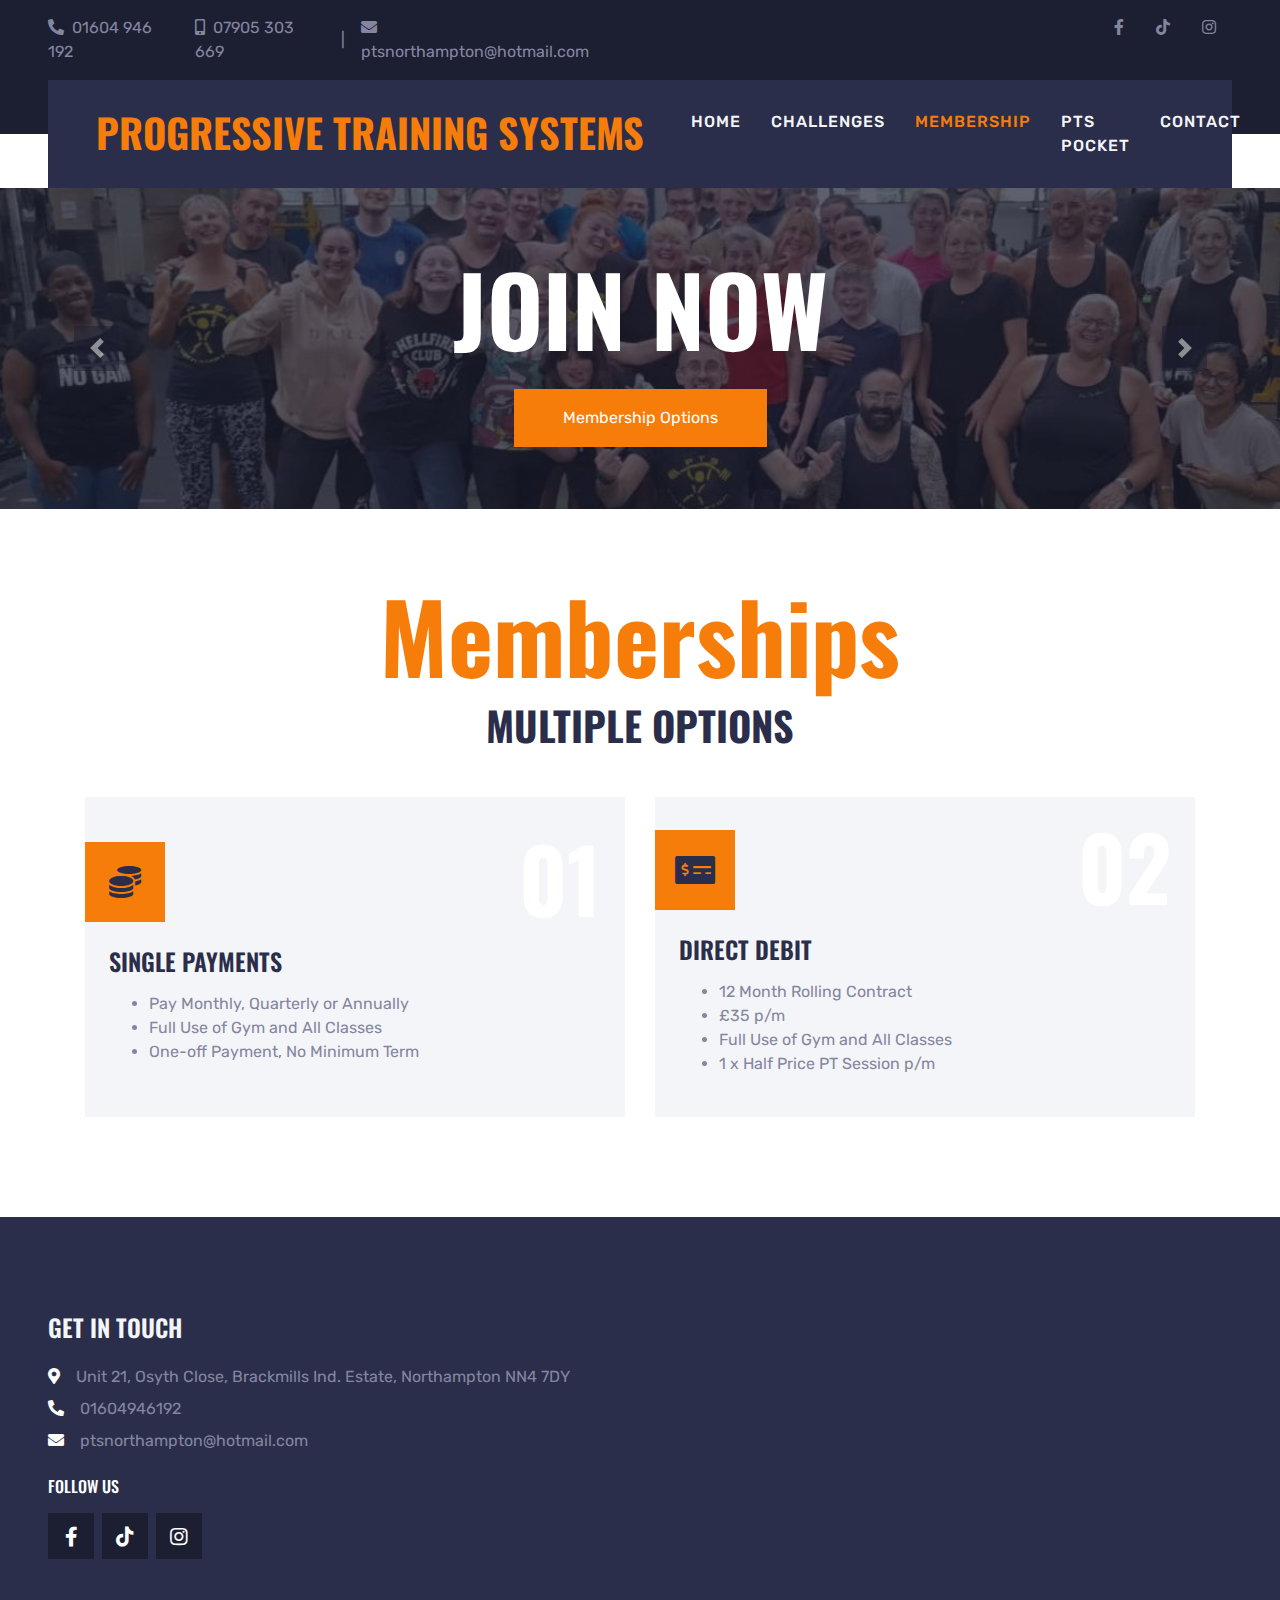
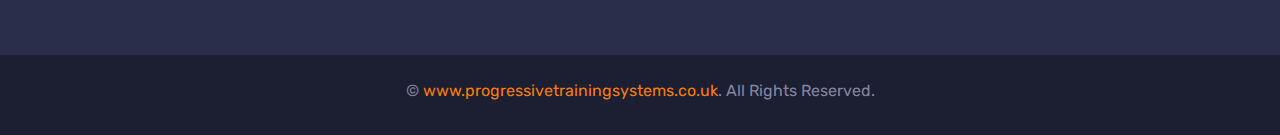
<file: PTS/membership.html>
<!DOCTYPE html>
<html lang="en">

    <head>
        <meta charset="utf-8">
        <title>PTS - Progressive Training Systems</title>
        <meta content="width=device-width, initial-scale=1.0" name="viewport">
        <meta content="PTS Progressive Training Systems" name="keywords">
    
        <!-- Favicon -->
        <link href="img/favicon.ico" rel="icon">
    
        <!-- Google Web Fonts -->
        <link rel="preconnect" href="https://fonts.gstatic.com">
        <link href="https://fonts.googleapis.com/css2?family=Oswald:wght@400;500;600;700&family=Rubik&display=swap" rel="stylesheet"> 
    
        <!-- Font Awesome -->
        <link href="https://cdnjs.cloudflare.com/ajax/libs/font-awesome/5.15.0/css/all.min.css" rel="stylesheet">
    
        <!-- Libraries Stylesheet -->
        <link href="lib/owlcarousel/assets/owl.carousel.min.css" rel="stylesheet">
        <link href="lib/tempusdominus/css/tempusdominus-bootstrap-4.min.css" rel="stylesheet" />
    
        <!-- Customized Bootstrap Stylesheet -->
        <link href="css/bootstrap.min.css" rel="stylesheet">
    
        <!-- Template Stylesheet -->
        <link href="css/style.css" rel="stylesheet">
    </head>
    
    <body>
    
        <!--DONE-->
        <!-- Topbar Start -->
        <div class="container-fluid bg-dark py-3 px-lg-5 d-none d-lg-block">
            <div class="row">
                <div class="col-md-6 text-center text-lg-left mb-2 mb-lg-0">
                    <div class="d-inline-flex align-items-center">
                        <a class="text-body pr-3" href=""><i class="fa fa-phone-alt mr-2"></i>01604 946 192</a>
                        <a class="text-body pr-3" href=""><i class="fa fa-mobile-alt mr-2"></i>07905 303 669</a>
                        <span class="text-body">|</span>
                        <a class="text-body px-3" href=""><i class="fa fa-envelope mr-2"></i>ptsnorthampton@hotmail.com </a>
                    </div>
                </div>
                <div class="col-md-6 text-center text-lg-right">
                    <div class="d-inline-flex align-items-center">
                        <a class="text-body px-3" target="_blank" href="https://www.facebook.com/ProgressiveTrainingSystems">
                            <i class="fab fa-facebook-f"></i>
                        </a>
                        <!--<a class="text-body px-3" href="">
                            <i class="fab fa-twitter"></i>
                        </a>-->
                        <a class="text-body px-3" target="_blank" href="https://www.tiktok.com/@pts_gym_northampton">
                            <i class="fab fa-tiktok"></i>
                        </a>
                        <a class="text-body px-3"  target="_blank" href="https://www.instagram.com/ptsnorthampton">
                            <i class="fab fa-instagram"></i>
                        </a>
                        <!--<a class="text-body pl-3" href="">
                            <i class="fab fa-youtube"></i>
                        </a>-->
                    </div>
                </div>
            </div>
        </div>
        <!-- Topbar End -->
    
        <!--DONE-->
        <!-- Navbar Start -->
        <div class="container-fluid position-relative nav-bar p-0">
            <div class="position-relative px-lg-5" style="z-index: 9;">
                <nav class="navbar navbar-expand-lg bg-secondary navbar-dark py-3 py-lg-0 pl-3 pl-lg-5">
                    <a href="" class="navbar-brand">
                        <h1 class="text-uppercase text-primary mb-1">PROGRESSIVE TRAINING SYSTEMS</h1>
                    </a>
                    <button type="button" class="navbar-toggler" data-toggle="collapse" data-target="#navbarCollapse">
                        <span class="navbar-toggler-icon"></span>
                    </button>
                    <div class="collapse navbar-collapse justify-content-between px-3" id="navbarCollapse">
                        <div class="navbar-nav ml-auto py-0">
                            <a href="index.html" class="nav-item nav-link">Home</a>
                            <a href="challenges.html" class="nav item nav-link">Challenges</a>
                            <a href="membership.html" class="nav-item nav-link active">Membership</a>
                            <a href="ptspocket.html" class="nav-item nav-link">PTS Pocket</a>
                            <a href="contact.html" class="nav-item nav-link">Contact</a>
                        </div>
                    </div>
                </nav>
            </div>
        </div>
        <!-- Navbar End -->
    
        <!--DONE-->
        <!-- Upper Carousel Start -->
        <div class="container-fluid p-0" style="margin-bottom: 60px;">
            <div id="header-carousel" class="carousel slide" data-ride="carousel">
                <div class="carousel-inner">
                    <div class="carousel-item active">
                        <img class="w-100" src="img/carousel-1.jpg" alt="Image">
                        <div class="carousel-caption d-flex flex-column align-items-center justify-content-center">
                            <div class="p-3" style="max-width: 900px;">
                                <h1 class="display-1 text-white text-uppercase mb-md-3">Join Now</h1>
                                <a href="membership.html" class="btn btn-primary py-md-3 px-md-5 mt-2">Membership Options</a>
                            </div>
                        </div>
                    </div>
                    <div class="carousel-item">
                        <img class="w-100" src="img/carousel-2.jpg" alt="Image">
                        <div class="carousel-caption d-flex flex-column align-items-center justify-content-center">
                            <div class="p-3" style="max-width: 900px;">
                                <h1 class="display-1 text-white text-uppercase mb-md-3">Join Now</h1>
                                <a href="membership.html" class="btn btn-primary py-md-3 px-md-5 mt-2">Membership Options</a>
                            </div>
                        </div>
                    </div>
                </div>
                <a class="carousel-control-prev" href="#header-carousel" data-slide="prev">
                    <div class="btn btn-dark" style="width: 45px; height: 45px;">
                        <span class="carousel-control-prev-icon mb-n2"></span>
                    </div>
                </a>
                <a class="carousel-control-next" href="#header-carousel" data-slide="next">
                    <div class="btn btn-dark" style="width: 45px; height: 45px;">
                        <span class="carousel-control-next-icon mb-n2"></span>
                    </div>
                </a>
            </div>
        </div>
        <!-- Carousel End -->


    <!--DONE-->
    <!-- Membership Overview Start -->
    <div class="container-fluid py-1">
        <div class="container pt-1 pb-1">
            <h1 class="display-1 text-primary text-center">Memberships</h1>
            <h1 class="display-6 text-uppercase text-center mb-5">Multiple Options</h1>
            
            <div class="row">
                <div class="col-lg-6 col-md-6 mb-2">
                    <div class="service-item d-flex flex-column justify-content-center px-4 mb-4">
                        <div class="d-flex align-items-center justify-content-between mb-3">
                            <div class="d-flex align-items-center justify-content-center bg-primary ml-n4" style="width: 80px; height: 80px;">
                                <i class="fa fa-2x fa-coins text-secondary"></i>
                            </div>
                            <h1 class="display-2 text-white mt-n2 m-0">01</h1>
                        </div>
                        <h4 class="text-uppercase mb-3">Single Payments</h4>
                        <ul>
                            <li class="m-0">Pay Monthly, Quarterly or Annually</li>
                            <li class="m-0">Full Use of Gym and All Classes</li>
                            <li class="m-0">One-off Payment, No Minimum Term</li>
                        </ul>
                    </div>
                </div>
                <div class="col-lg-6 col-md-6 mb-2">
                    <div class="service-item d-flex flex-column justify-content-center px-4 mb-4">
                        <div class="d-flex align-items-center justify-content-between mb-3">
                            <div class="d-flex align-items-center justify-content-center bg-primary ml-n4" style="width: 80px; height: 80px;">
                                <i class="fa fa-2x fa-money-check-alt text-secondary"></i>
                            </div>
                            <h1 class="display-2 text-white mt-n2 m-0">02</h1>
                        </div>
                        <h4 class="text-uppercase mb-3">Direct Debit</h4>
                        <ul>
                            <li class="m-0">12 Month Rolling Contract</li>
                            <li class="m-0">£35 p/m</li>
                            <li class="m-0">Full Use of Gym and All Classes</li>
                            <li class="m-0">1 x Half Price PT Session p/m</li>
                        </ul>
                    </div>
                </div>
            </div>
        </div>
    </div>
    <!-- Membership Overview End -->




    <!-- Footer Start -->
    <div class="container-fluid bg-secondary py-5 px-sm-3 px-md-5" style="margin-top: 60px;">
        <div class="row pt-5">
            <div class="col-lg-6 col-md-6 mb-5">
                <h4 class="text-uppercase text-light mb-4">Get In Touch</h4>
                <p class="mb-2"><i class="fa fa-map-marker-alt text-white mr-3"></i>Unit 21, Osyth Close, Brackmills Ind. Estate, Northampton NN4 7DY</p>
                <p class="mb-2"><i class="fa fa-phone-alt text-white mr-3"></i>01604946192</p>
                <p><i class="fa fa-envelope text-white mr-3"></i>ptsnorthampton@hotmail.com</p>
                <h6 class="text-uppercase text-white py-2">Follow Us</h6>
                <div class="d-flex justify-content-start">
                    <a class="btn btn-lg btn-dark btn-lg-square mr-2" target="_blank" href="https://www.facebook.com/ProgressiveTrainingSystems"><i class="fab fa-facebook-f"></i></a>
                    <a class="btn btn-lg btn-dark btn-lg-square mr-2" target="_blank" href="https://www.tiktok.com/@pts_gym_northampton"><i class="fab fa-tiktok"></i></a>
                    <a class="btn btn-lg btn-dark btn-lg-square" target="_blank" href="https://www.instagram.com/ptsnorthampton"><i class="fab fa-instagram"></i></a>
                </div>
            </div>
        </div>
    </div>
    <div class="container-fluid bg-dark py-4 px-sm-3 px-md-5">
        <p class="mb-2 text-center text-body">&copy; <a href="#">www.progressivetrainingsystems.co.uk</a>. All Rights Reserved.</p>
    </div>
    <!-- Footer End -->


    <!-- Back to Top -->
    <a href="#" class="btn btn-lg btn-primary btn-lg-square back-to-top"><i class="fa fa-angle-double-up"></i></a>


    <!-- JavaScript Libraries -->
    <script src="https://code.jquery.com/jquery-3.4.1.min.js"></script>
    <script src="https://stackpath.bootstrapcdn.com/bootstrap/4.4.1/js/bootstrap.bundle.min.js"></script>
    <script src="lib/easing/easing.min.js"></script>
    <script src="lib/waypoints/waypoints.min.js"></script>
    <script src="lib/owlcarousel/owl.carousel.min.js"></script>
    <script src="lib/tempusdominus/js/moment.min.js"></script>
    <script src="lib/tempusdominus/js/moment-timezone.min.js"></script>
    <script src="lib/tempusdominus/js/tempusdominus-bootstrap-4.min.js"></script>

    <!-- Template Javascript -->
    <script src="js/main.js"></script>
</body>

</html>
</file>
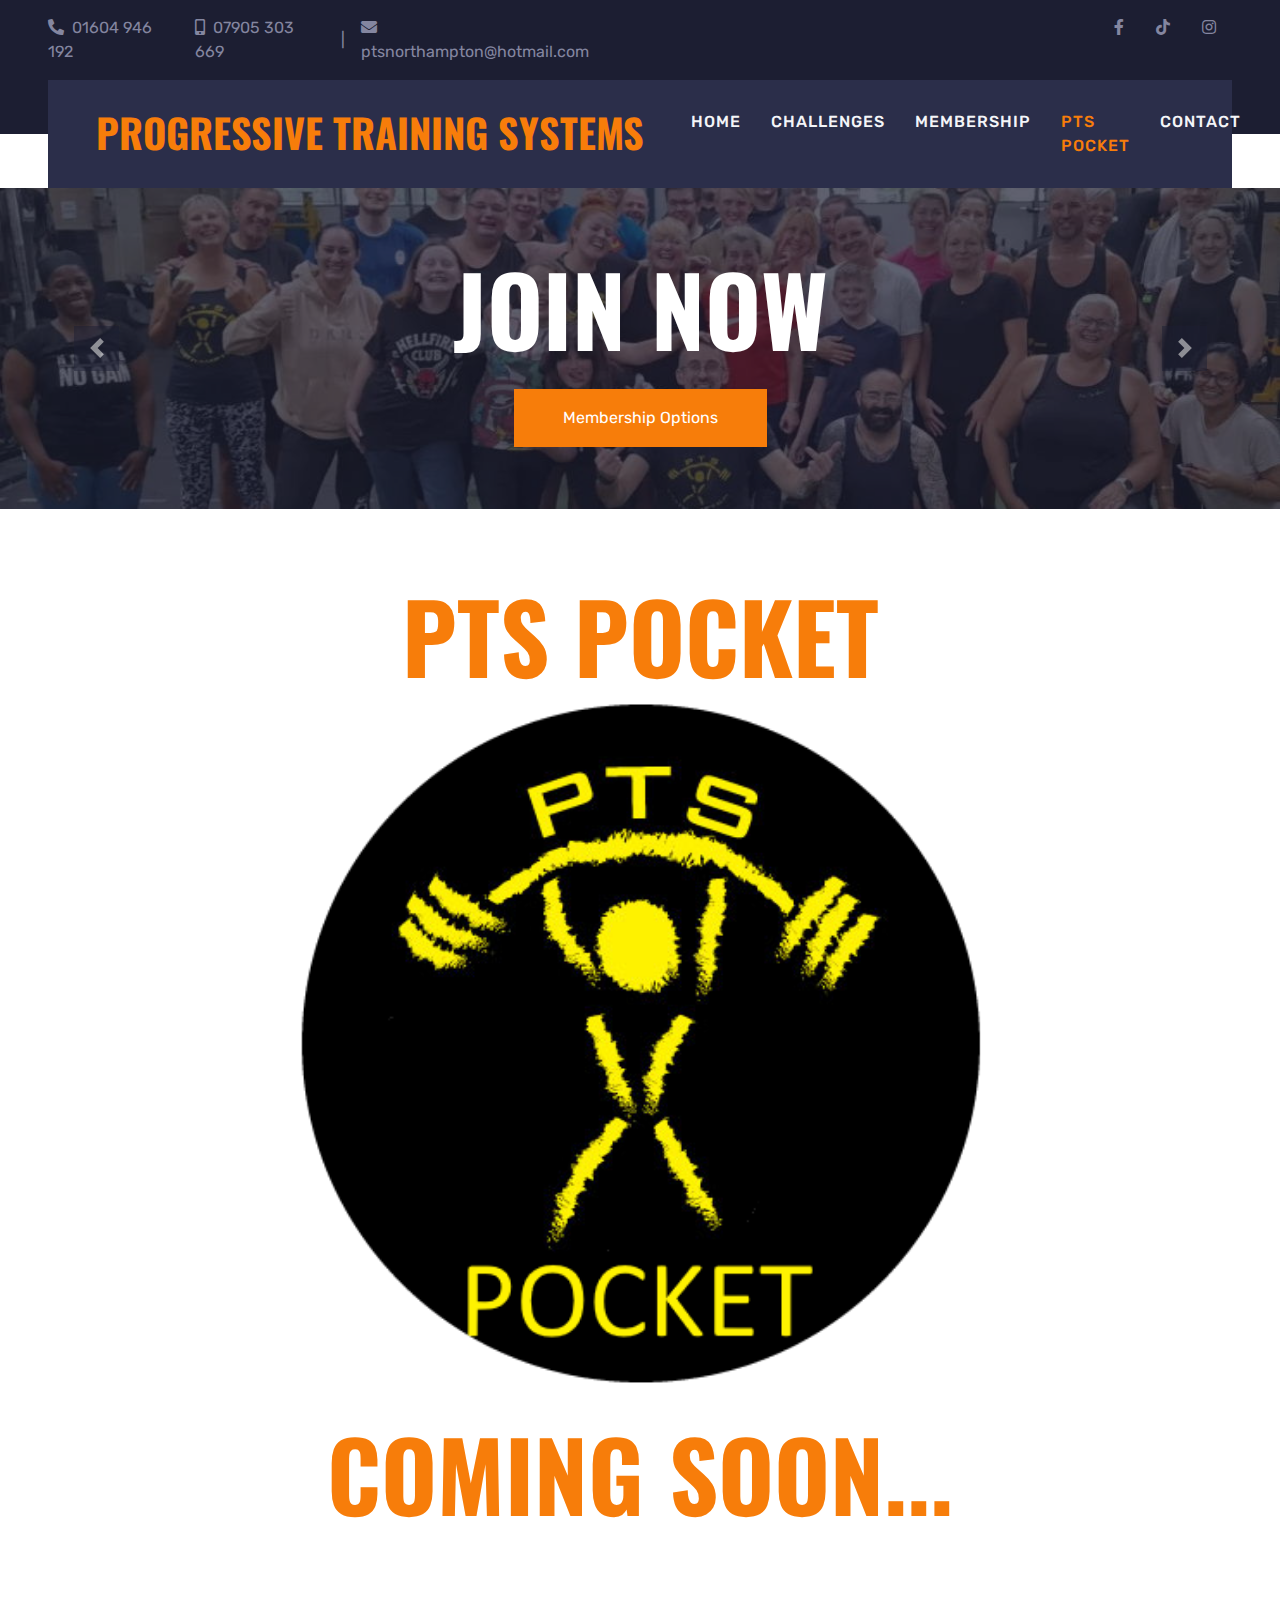
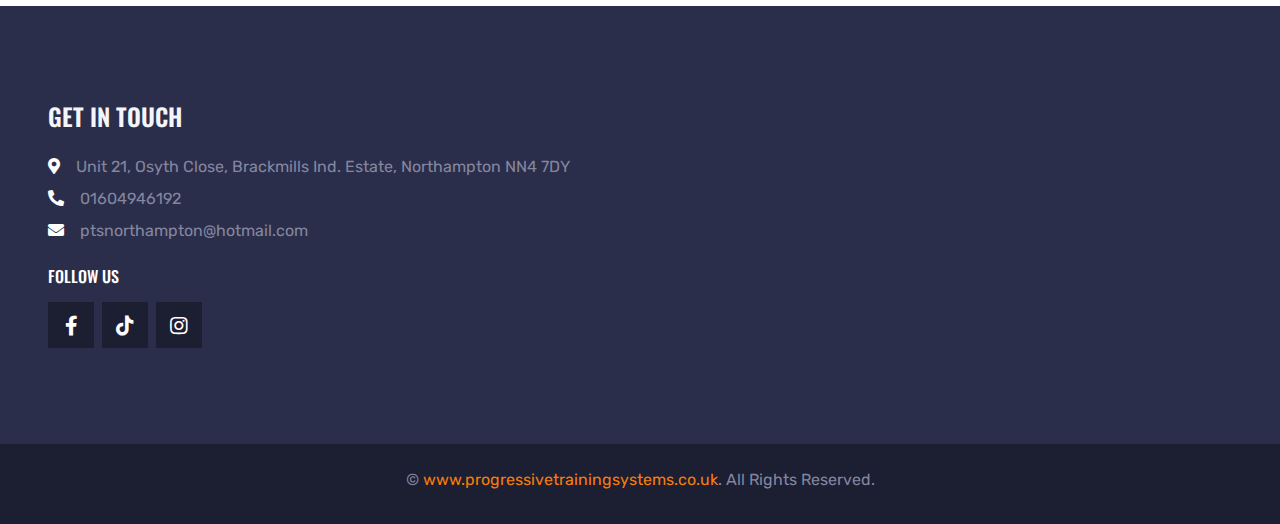
<file: PTS/ptspocket.html>
<!DOCTYPE html>
<html lang="en">

    <head>
        <meta charset="utf-8">
        <title>PTS - Progressive Training Systems</title>
        <meta content="width=device-width, initial-scale=1.0" name="viewport">
        <meta content="PTS Progressive Training Systems" name="keywords">
    
        <!-- Favicon -->
        <link href="img/favicon.ico" rel="icon">
    
        <!-- Google Web Fonts -->
        <link rel="preconnect" href="https://fonts.gstatic.com">
        <link href="https://fonts.googleapis.com/css2?family=Oswald:wght@400;500;600;700&family=Rubik&display=swap" rel="stylesheet"> 
    
        <!-- Font Awesome -->
        <link href="https://cdnjs.cloudflare.com/ajax/libs/font-awesome/5.15.0/css/all.min.css" rel="stylesheet">
    
        <!-- Libraries Stylesheet -->
        <link href="lib/owlcarousel/assets/owl.carousel.min.css" rel="stylesheet">
        <link href="lib/tempusdominus/css/tempusdominus-bootstrap-4.min.css" rel="stylesheet" />
    
        <!-- Customized Bootstrap Stylesheet -->
        <link href="css/bootstrap.min.css" rel="stylesheet">
    
        <!-- Template Stylesheet -->
        <link href="css/style.css" rel="stylesheet">
    </head>
    
    <body>
    
        <!--DONE-->
        <!-- Topbar Start -->
        <div class="container-fluid bg-dark py-3 px-lg-5 d-none d-lg-block">
            <div class="row">
                <div class="col-md-6 text-center text-lg-left mb-2 mb-lg-0">
                    <div class="d-inline-flex align-items-center">
                        <a class="text-body pr-3" href=""><i class="fa fa-phone-alt mr-2"></i>01604 946 192</a>
                        <a class="text-body pr-3" href=""><i class="fa fa-mobile-alt mr-2"></i>07905 303 669</a>
                        <span class="text-body">|</span>
                        <a class="text-body px-3" href=""><i class="fa fa-envelope mr-2"></i>ptsnorthampton@hotmail.com </a>
                    </div>
                </div>
                <div class="col-md-6 text-center text-lg-right">
                    <div class="d-inline-flex align-items-center">
                        <a class="text-body px-3" target="_blank" href="https://www.facebook.com/ProgressiveTrainingSystems">
                            <i class="fab fa-facebook-f"></i>
                        </a>
                        <!--<a class="text-body px-3" href="">
                            <i class="fab fa-twitter"></i>
                        </a>-->
                        <a class="text-body px-3" target="_blank" href="https://www.tiktok.com/@pts_gym_northampton">
                            <i class="fab fa-tiktok"></i>
                        </a>
                        <a class="text-body px-3"  target="_blank" href="https://www.instagram.com/ptsnorthampton">
                            <i class="fab fa-instagram"></i>
                        </a>
                        <!--<a class="text-body pl-3" href="">
                            <i class="fab fa-youtube"></i>
                        </a>-->
                    </div>
                </div>
            </div>
        </div>
        <!-- Topbar End -->
    
        <!--DONE-->
        <!-- Navbar Start -->
        <div class="container-fluid position-relative nav-bar p-0">
            <div class="position-relative px-lg-5" style="z-index: 9;">
                <nav class="navbar navbar-expand-lg bg-secondary navbar-dark py-3 py-lg-0 pl-3 pl-lg-5">
                    <a href="" class="navbar-brand">
                        <h1 class="text-uppercase text-primary mb-1">PROGRESSIVE TRAINING SYSTEMS</h1>
                    </a>
                    <button type="button" class="navbar-toggler" data-toggle="collapse" data-target="#navbarCollapse">
                        <span class="navbar-toggler-icon"></span>
                    </button>
                    <div class="collapse navbar-collapse justify-content-between px-3" id="navbarCollapse">
                        <div class="navbar-nav ml-auto py-0">
                            <a href="index.html" class="nav-item nav-link">Home</a>
                            <a href="challenges.html" class="nav item nav-link">Challenges</a>
                            <a href="membership.html" class="nav-item nav-link">Membership</a>
                            <a href="ptspocket.html" class="nav-item nav-link active">PTS Pocket</a>
                            <a href="contact.html" class="nav-item nav-link">Contact</a>
                        </div>
                    </div>
                </nav>
            </div>
        </div>
        <!-- Navbar End -->
    
        <!--DONE-->
        <!-- Upper Carousel Start -->
        <div class="container-fluid p-0" style="margin-bottom: 60px;">
            <div id="header-carousel" class="carousel slide" data-ride="carousel">
                <div class="carousel-inner">
                    <div class="carousel-item active">
                        <img class="w-100" src="img/carousel-1.jpg" alt="Image">
                        <div class="carousel-caption d-flex flex-column align-items-center justify-content-center">
                            <div class="p-3" style="max-width: 900px;">
                                <h1 class="display-1 text-white text-uppercase mb-md-3">Join Now</h1>
                                <a href="membership.html" class="btn btn-primary py-md-3 px-md-5 mt-2">Membership Options</a>
                            </div>
                        </div>
                    </div>
                    <div class="carousel-item">
                        <img class="w-100" src="img/carousel-2.jpg" alt="Image">
                        <div class="carousel-caption d-flex flex-column align-items-center justify-content-center">
                            <div class="p-3" style="max-width: 900px;">
                                <h1 class="display-1 text-white text-uppercase mb-md-3">Join Now</h1>
                                <a href="membership.html" class="btn btn-primary py-md-3 px-md-5 mt-2">Membership Options</a>
                            </div>
                        </div>
                    </div>
                </div>
                <a class="carousel-control-prev" href="#header-carousel" data-slide="prev">
                    <div class="btn btn-dark" style="width: 45px; height: 45px;">
                        <span class="carousel-control-prev-icon mb-n2"></span>
                    </div>
                </a>
                <a class="carousel-control-next" href="#header-carousel" data-slide="next">
                    <div class="btn btn-dark" style="width: 45px; height: 45px;">
                        <span class="carousel-control-next-icon mb-n2"></span>
                    </div>
                </a>
            </div>
        </div>
        <!-- Carousel End -->

    <!--DONE-->
    <!-- 6 Week Challenge Overview Start -->
    <div class="container-fluid py-1">
        <div class="container pt-1 pb-1">
            <h1 class="display-1 text-primary text-center">PTS POCKET</h1>
            <div class="row justify-content-center">
                <div class="col-lg-10 text-center">
                    <img class="w-75 mb-4 text-secondary" src="img/ptsPocket.png" alt="">
                    <h2 class="display-1 text-primary text-uppercase">Coming soon...</h2>
                </div>
            </div>
        </div>
    </div>
    <!-- 6 Week Challenge Overview End -->


    <!-- Footer Start -->
    <div class="container-fluid bg-secondary py-5 px-sm-3 px-md-5" style="margin-top: 60px;">
        <div class="row pt-5">
            <div class="col-lg-6 col-md-6 mb-5">
                <h4 class="text-uppercase text-light mb-4">Get In Touch</h4>
                <p class="mb-2"><i class="fa fa-map-marker-alt text-white mr-3"></i>Unit 21, Osyth Close, Brackmills Ind. Estate, Northampton NN4 7DY</p>
                <p class="mb-2"><i class="fa fa-phone-alt text-white mr-3"></i>01604946192</p>
                <p><i class="fa fa-envelope text-white mr-3"></i>ptsnorthampton@hotmail.com</p>
                <h6 class="text-uppercase text-white py-2">Follow Us</h6>
                <div class="d-flex justify-content-start">
                    <a class="btn btn-lg btn-dark btn-lg-square mr-2" target="_blank" href="https://www.facebook.com/ProgressiveTrainingSystems"><i class="fab fa-facebook-f"></i></a>
                    <a class="btn btn-lg btn-dark btn-lg-square mr-2" target="_blank" href="https://www.tiktok.com/@pts_gym_northampton"><i class="fab fa-tiktok"></i></a>
                    <a class="btn btn-lg btn-dark btn-lg-square" target="_blank" href="https://www.instagram.com/ptsnorthampton"><i class="fab fa-instagram"></i></a>
                </div>
            </div>
        </div>
    </div>
    <div class="container-fluid bg-dark py-4 px-sm-3 px-md-5">
        <p class="mb-2 text-center text-body">&copy; <a href="#">www.progressivetrainingsystems.co.uk</a>. All Rights Reserved.</p>
    </div>
    <!-- Footer End -->


    <!-- Back to Top -->
    <a href="#" class="btn btn-lg btn-primary btn-lg-square back-to-top"><i class="fa fa-angle-double-up"></i></a>


    <!-- JavaScript Libraries -->
    <script src="https://code.jquery.com/jquery-3.4.1.min.js"></script>
    <script src="https://stackpath.bootstrapcdn.com/bootstrap/4.4.1/js/bootstrap.bundle.min.js"></script>
    <script src="lib/easing/easing.min.js"></script>
    <script src="lib/waypoints/waypoints.min.js"></script>
    <script src="lib/owlcarousel/owl.carousel.min.js"></script>
    <script src="lib/tempusdominus/js/moment.min.js"></script>
    <script src="lib/tempusdominus/js/moment-timezone.min.js"></script>
    <script src="lib/tempusdominus/js/tempusdominus-bootstrap-4.min.js"></script>

    <!-- Template Javascript -->
    <script src="js/main.js"></script>
</body>

</html>
</file>
<file: PTS/css/style.css>
/********** Template CSS **********/
:root {
    --primary: #F77D0A;
    --secondary: #2B2E4A;
    --light: #F4F5F8;
    --dark: #1C1E32;
}

h1,
h2,
.font-weight-bold {
    font-weight: 700 !important;
}

h3,
h4,
.font-weight-semi-bold {
    font-weight: 600 !important;
}

h5,
h6,
.font-weight-medium {
    font-weight: 500 !important;
}

.btn-square {
    width: 36px;
    height: 36px;
}

.btn-sm-square {
    width: 28px;
    height: 28px;
}

.btn-lg-square {
    width: 46px;
    height: 46px;
}

.btn-square,
.btn-sm-square,
.btn-lg-square {
    padding-left: 0;
    padding-right: 0;
    text-align: center;
}

.back-to-top {
    position: fixed;
    display: none;
    right: 30px;
    bottom: 30px;
    z-index: 99;
}

.nav-bar::before {
    position: absolute;
    content: "";
    width: 100%;
    height: 50%;
    top: 0;
    left: 0;
    background: var(--dark);
}

.nav-bar::after {
    position: absolute;
    content: "";
    width: 100%;
    height: 50%;
    bottom: 0;
    left: 0;
    background: #ffffff;
}

.navbar-dark .navbar-nav .nav-link {
    padding: 30px 15px;
    font-size: 16px;
    font-weight: 500;
    letter-spacing: 1px;
    text-transform: uppercase;
    color: var(--light);
    outline: none;
}

.navbar-dark .navbar-nav .nav-link:hover,
.navbar-dark .navbar-nav .nav-link.active {
    color: var(--primary);
}

@media (max-width: 991.98px) {
    .navbar-dark .navbar-nav .nav-link  {
        padding: 10px 15px;
    }
}

.carousel-caption {
    top: 0;
    left: 0;
    right: 0;
    bottom: 0;
    background: rgba(28, 30, 50, .7);
    z-index: 1;
}

@media (max-width: 576px) {
    .carousel-caption h4 {
        font-size: 18px;
        font-weight: 500 !important;
    }

    .carousel-caption h1 {
        font-size: 30px;
        font-weight: 600 !important;
    }
}

.page-header {
    height: 400px;
    margin-bottom: 90px;
    display: flex;
    flex-direction: column;
    align-items: center;
    justify-content: center;
    background: linear-gradient(rgba(28, 30, 50, .9), rgba(28, 30, 50, .9)), url(../img/bg-banner.jpg);
    background-attachment: fixed;
}

@media (max-width: 991.98px) {
    .page-header {
        height: 300px;
    }
}

.service-item {
    height: 320px;
    background: var(--light);
    transition: .5s;
}

.service-item:hover,
.service-item.active {
    background: var(--secondary);
}

.service-item h1,
.service-item h4 {
    transition: .5s;
}

.service-item:hover h1,
.service-item.active h1 {
    color: var(--dark) !important;
}

.service-item:hover h4,
.service-item.active h4 {
    color: var(--light);
}

.rent-item {
    padding: 30px;
    text-align: center;
    background: var(--light);
    transition: .5s;
}

.rent-item:hover,
.rent-item.active {
    background: var(--secondary);
}

.rent-item h4 {
    transition: .5s;
}

.rent-item:hover h4,
.rent-item.active h4 {
    color: var(--light);
}

.team-item {
    padding: 30px 30px 0 30px;
    text-align: center;
    background: var(--light);
    transition: .5s;
}

.team-item:hover,
.owl-item.center .team-item {
    background: var(--secondary);
}

.team-item h4 {
    transition: .5s;
}

.owl-item.center .team-item h4,
.owl-item.center .rent-item h4 {
    color: var(--light);
}

.team-item .team-social {
    top: 0;
    left: 0;
    opacity: 0;
    transition: .5s;
    background: var(--light);
}

.owl-item.center .team-item .team-social,
.owl-item.center .rent-item {
    background: var(--secondary);
}

.team-item:hover .team-social {
    opacity: 1;
    background: var(--secondary);
}

.team-carousel .owl-nav,
.related-carousel .owl-nav {
    position: absolute;
    width: 100%;
    height: 60px;
    top: calc(50% - 30px);
    left: 0;
    display: flex;
    justify-content: space-between;
    z-index: 1;
}

.team-carousel .owl-nav .owl-prev,
.team-carousel .owl-nav .owl-next,
.related-carousel .owl-nav .owl-prev,
.related-carousel .owl-nav .owl-next {
    position: relative;
    width: 60px;
    height: 60px;
    display: flex;
    align-items: center;
    justify-content: center;
    color: #FFFFFF;
    background: var(--primary);
    font-size: 22px;
    transition: .5s;
}

.team-carousel .owl-nav .owl-prev:hover,
.team-carousel .owl-nav .owl-next:hover,
.related-carousel .owl-nav .owl-prev:hover,
.related-carousel .owl-nav .owl-next:hover {
    background: var(--secondary);
}

.vendor-carousel .owl-dots,
.testimonial-carousel .owl-dots {
    margin-top: 30px;
    display: flex;
    align-items: center;
    justify-content: center;
}

.vendor-carousel .owl-dot,
.testimonial-carousel .owl-dot {
    position: relative;
    display: inline-block;
    margin: 0 5px;
    width: 20px;
    height: 20px;
    background: var(--secondary);
    transition: .5s;
}

.vendor-carousel .owl-dot.active,
.testimonial-carousel .owl-dot.active {
    width: 40px;
    height: 40px;
    background: var(--primary);
}

.testimonial-carousel .owl-item img {
    width: 80px;
    height: 80px;
}

.testimonial-carousel .owl-item .testimonial-item {
    height: 350px;
    transition: .5s;
    background: var(--light);
}

.testimonial-carousel .owl-item.center .testimonial-item {
    background: var(--secondary);
}

.testimonial-carousel .owl-item .testimonial-item h1,
.testimonial-carousel .owl-item .testimonial-item h4 {
    transition: .5s;
}

.testimonial-carousel .owl-item.center .testimonial-item h1 {
    color: var(--dark) !important;
}

.testimonial-carousel .owl-item.center .testimonial-item h4 {
    color: var(--light);
}

.bg-banner {
    background: linear-gradient(rgba(28, 30, 50, .9), rgba(28, 30, 50, .9)), url(../img/bg-banner.jpg);
    background-attachment: fixed;
}
</file>
